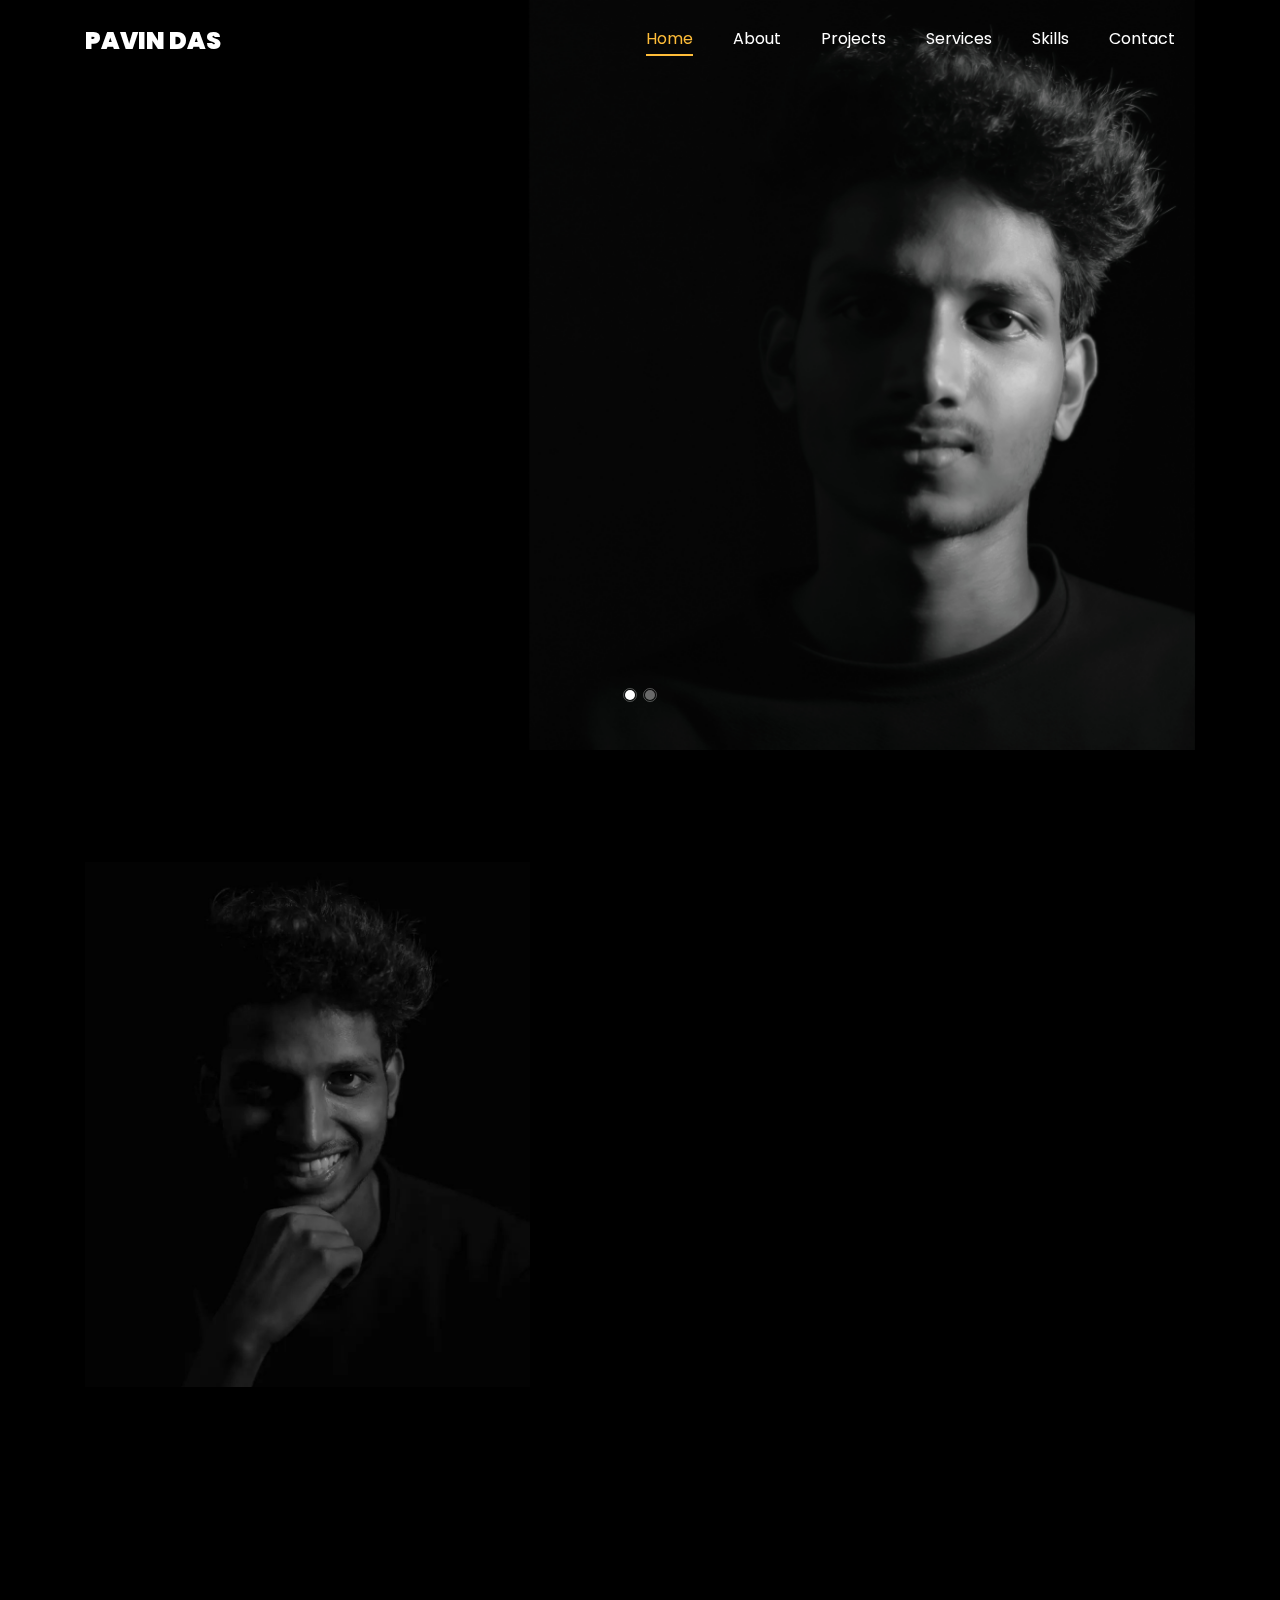
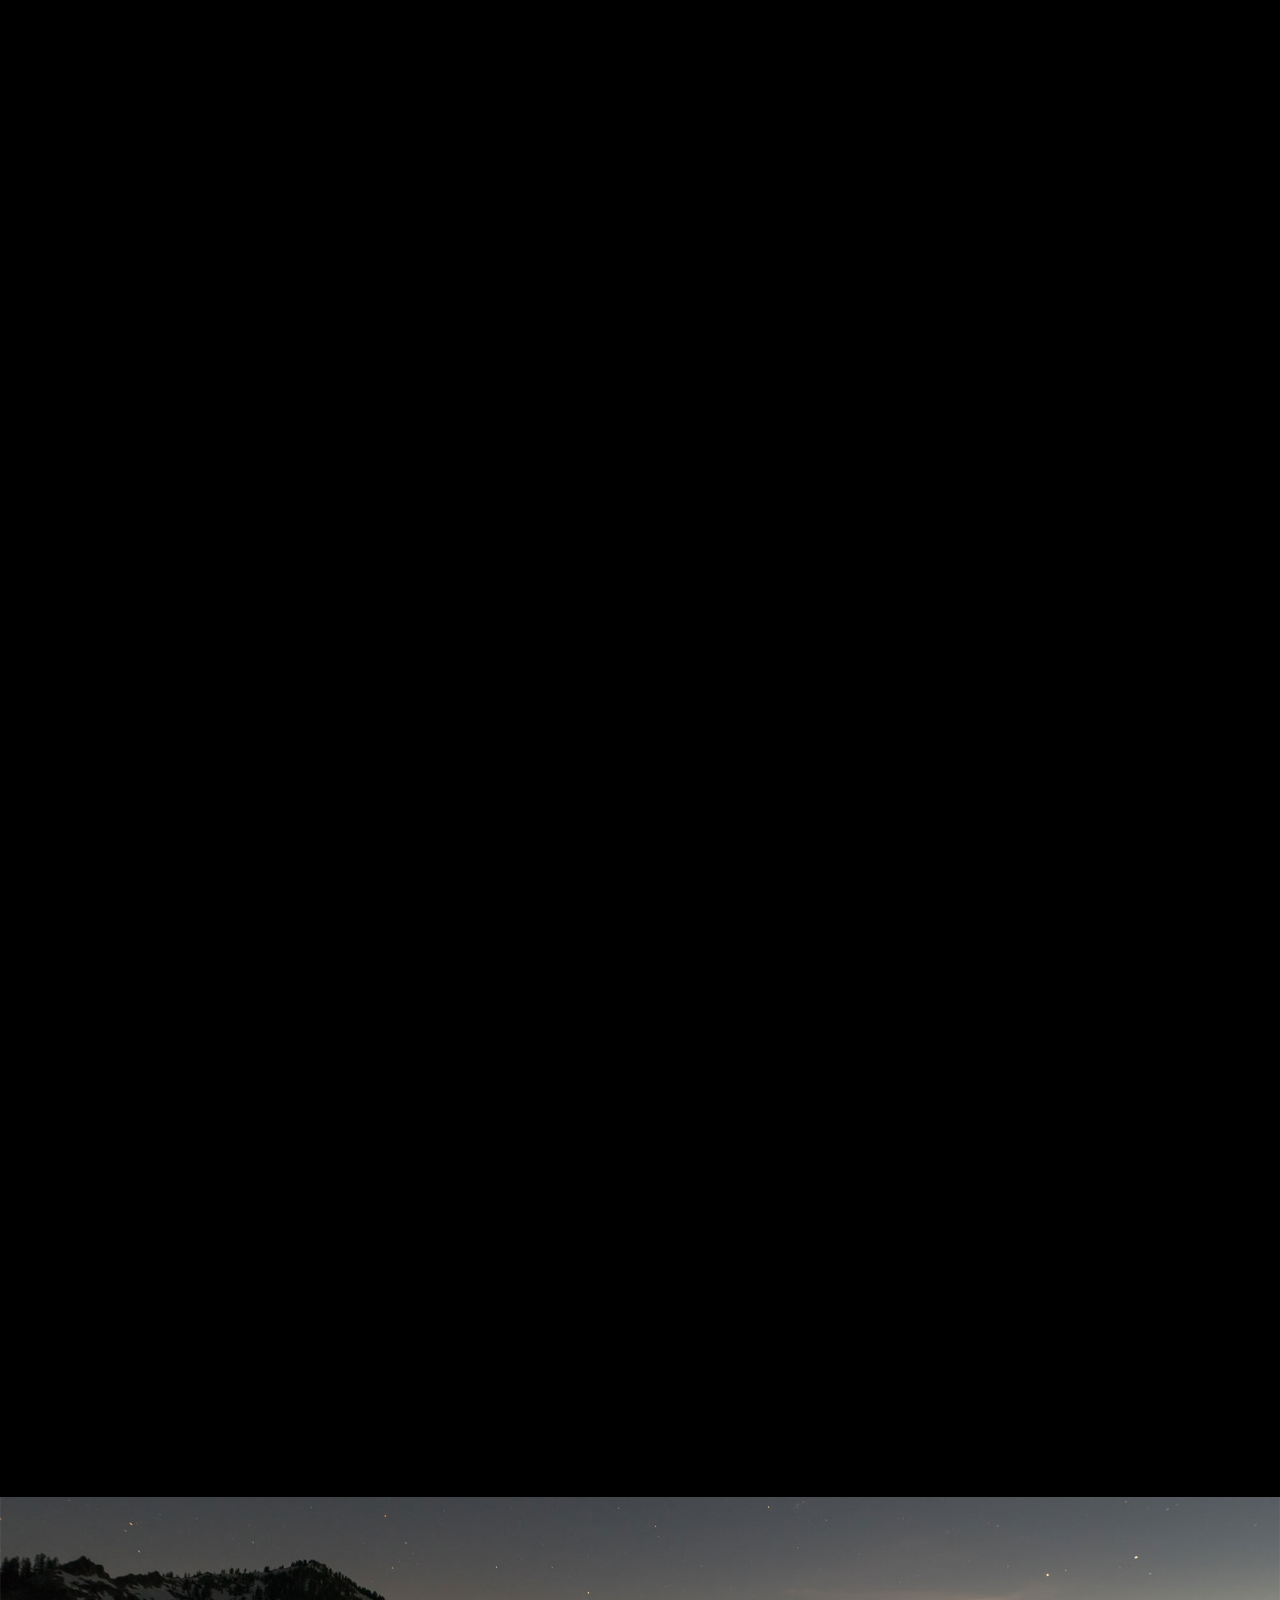
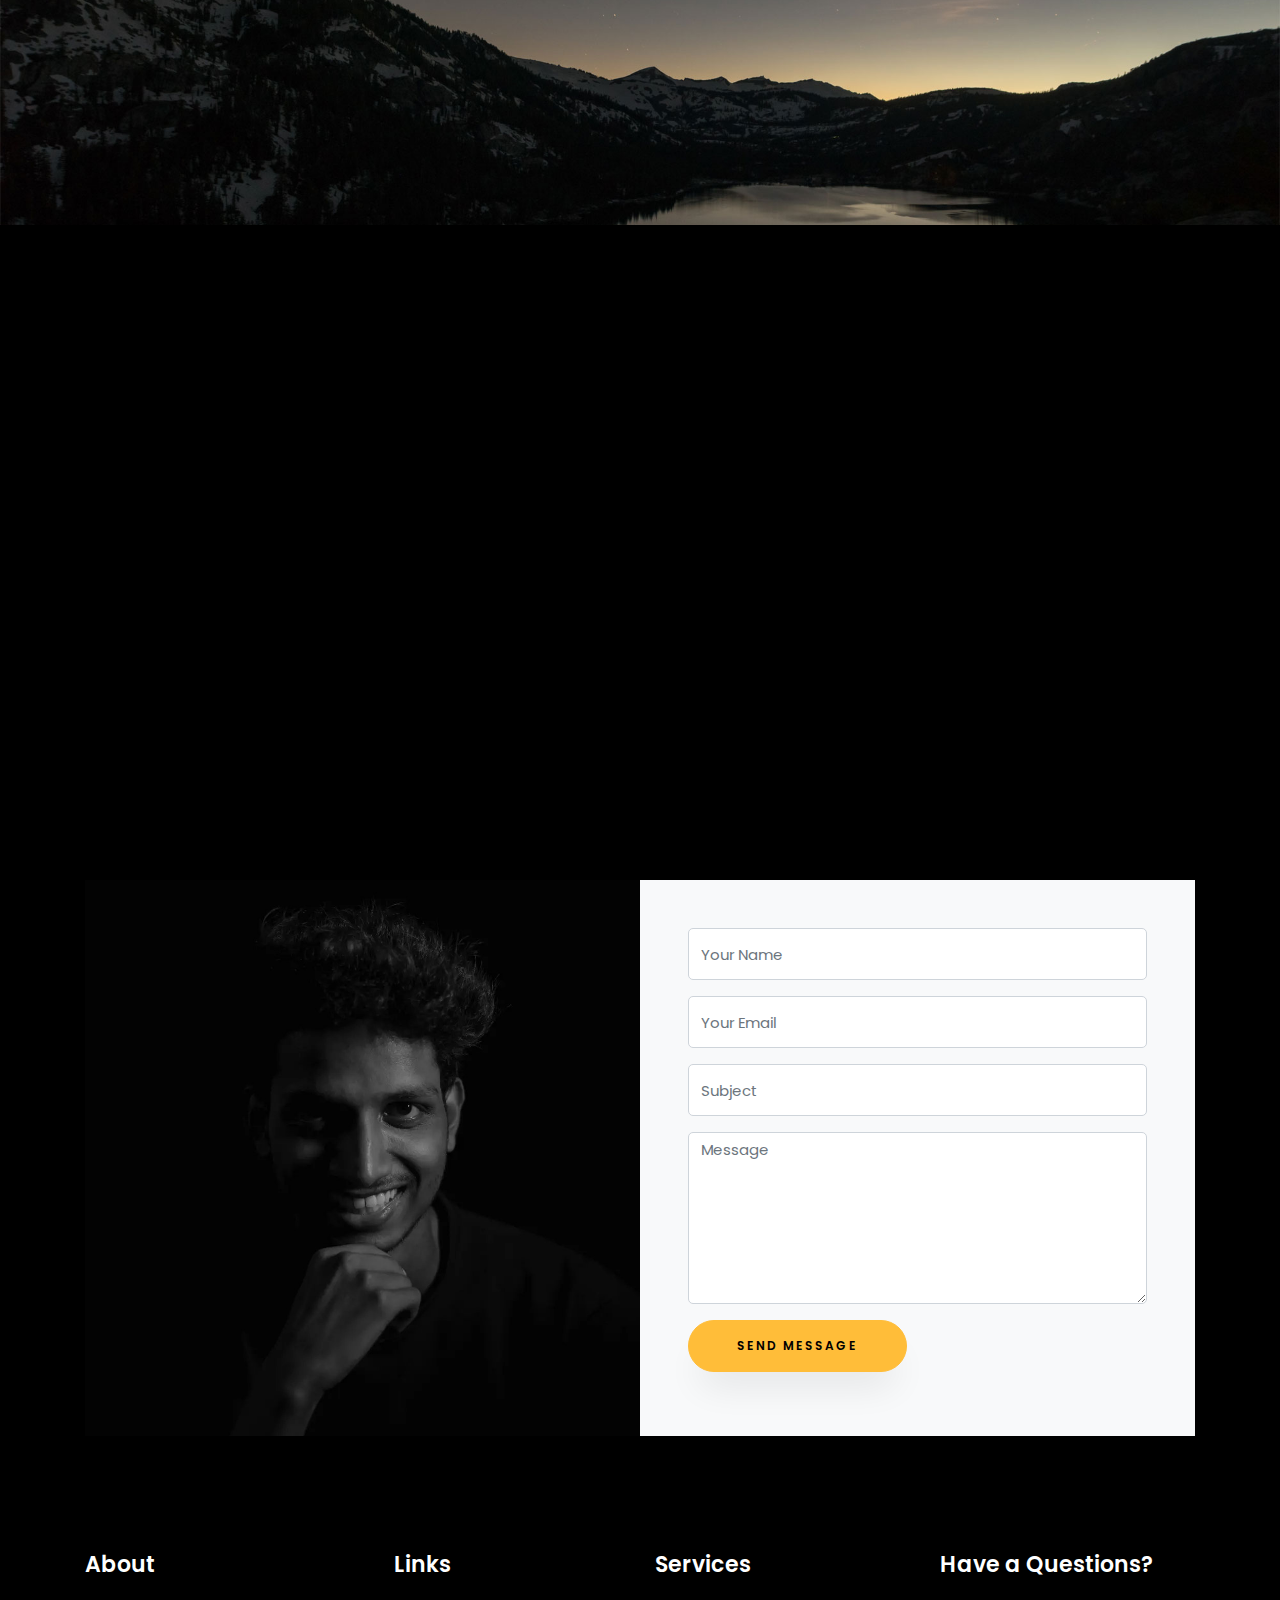
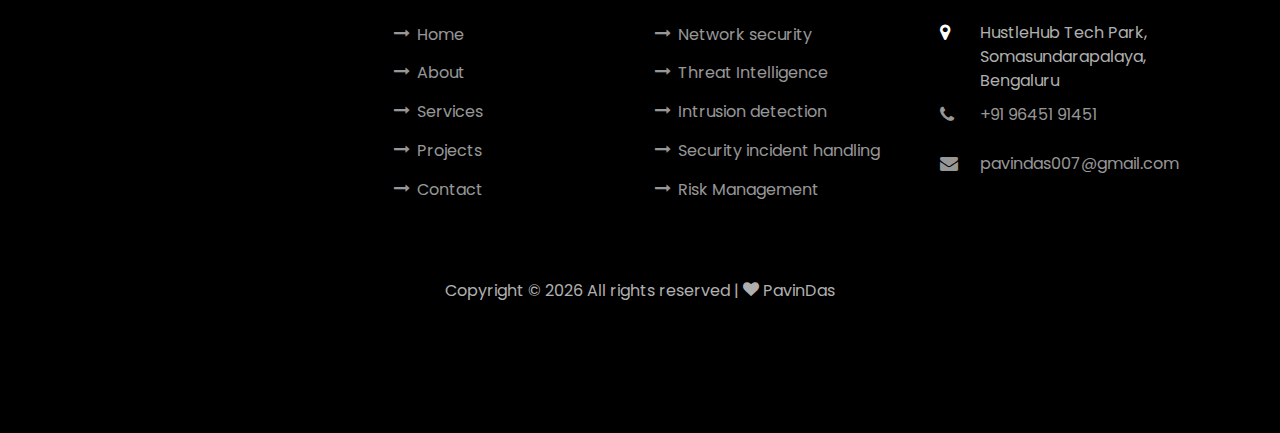
<file: index.html>
<!DOCTYPE html>
<html lang="en">

<head>
	<title>Pavin Das</title>
	<meta charset="utf-8">
	<meta name="viewport" content="width=device-width, initial-scale=1, shrink-to-fit=no">

	<link href="https://fonts.googleapis.com/css?family=Poppins:100,200,300,400,500,600,700,800,900" rel="stylesheet">
    <script src="https://ajax.googleapis.com/ajax/libs/jquery/3.5.1/jquery.min.js"></script>

	<link rel="stylesheet" href="css/open-iconic-bootstrap.min.css">
	<link rel="stylesheet" href="css/animate.css">

	<link rel="stylesheet" href="css/owl.carousel.min.css">
	<link rel="stylesheet" href="css/owl.theme.default.min.css">
	<link rel="stylesheet" href="css/magnific-popup.css">

	<link rel="stylesheet" href="css/aos.css">

	<link rel="stylesheet" href="css/ionicons.min.css">

	<link rel="stylesheet" href="css/flaticon.css">
	<link rel="stylesheet" href="css/icomoon.css">
	<link rel="stylesheet" href="css/style.css">

	<link rel="shortcut icon" href="https://avatars.githubusercontent.com/u/88970616?v=4" type="image/x-icon">
</head>

<body data-spy="scroll" data-target=".site-navbar-target" data-offset="300">


	<nav class="navbar navbar-expand-lg navbar-dark ftco_navbar ftco-navbar-light site-navbar-target" id="ftco-navbar">
		<div class="container">
			<a class="navbar-brand" href="index.html">Pavin Das</a>
			<button class="navbar-toggler js-fh5co-nav-toggle fh5co-nav-toggle" type="button" data-toggle="collapse"
				data-target="#ftco-nav" aria-controls="ftco-nav" aria-expanded="false" aria-label="Toggle navigation">
				<span class="oi oi-menu"></span> Menu
			</button>

			<div class="collapse navbar-collapse" id="ftco-nav">
				<ul class="navbar-nav nav ml-auto">
					<li class="nav-item"><a href="#home-section" class="nav-link"><span>Home</span></a></li>
					<li class="nav-item"><a href="#about-section" class="nav-link"><span>About</span></a></li>
					<li class="nav-item"><a href="#resume-section" class="nav-link"><span>Projects</span></a></li>
					<li class="nav-item"><a href="#services-section" class="nav-link"><span>Services</span></a></li>
					<li class="nav-item"><a href="#skills-section" class="nav-link"><span>Skills</span></a></li>
					<li class="nav-item"><a href="#contact-section" class="nav-link"><span>Contact</span></a></li>
				</ul>
			</div>
		</div>
	</nav>
	<section id="home-section" class="hero">
		<div class="home-slider  owl-carousel">
			<div class="slider-item ">
				<div class="overlay"></div>
				<div class="container">
					<div class="row d-md-flex no-gutters slider-text align-items-end justify-content-end"
						data-scrollax-parent="true">
						<div class="one-third js-fullheight order-md-last img"
							style="background-image:url(images/bg.jpg);">
							<div class="overlay"></div>
						</div>
						<div class="one-forth d-flex  align-items-center ftco-animate"
							data-scrollax=" properties: { translateY: '70%' }">
							<div class="text">
								<span class="subheading">Hello!</span>
								<h1 class="mb-4 mt-3">I'm <span>Pavin Das</span></h1>
								<h2 class="mb-4">Security Engineer</h2>
								<p><a href="#contact-section" class="btn btn-primary py-3 px-4">Hire me</a> <a
										href="https://github.com/PavinDas?tab=repositories"
										class="btn btn-white btn-outline-white py-3 px-4">My works</a></p>
							</div>
						</div>
					</div>
				</div>
			</div>

			<div class="slider-item">
				<div class="overlay"></div>
				<div class="container">
					<div class="row d-flex no-gutters slider-text align-items-end justify-content-end"
						data-scrollax-parent="true">
						<div class="one-third js-fullheight order-md-last img"
							style="background-image:url(images/bg.jpg);">
							<div class="overlay"></div>
						</div>
						<div class="one-forth d-flex align-items-center ftco-animate"
							data-scrollax=" properties: { translateY: '70%' }">
							<div class="text">
								<span class="subheading">Hello!</span>
								<h1 class="mb-4 mt-3">I'm a <span>Cyber Security Engineer</span> based in Bengaluru</h1>
								<p><a href="#contact-section" class="btn btn-primary py-3 px-4">Hire me</a> <a
										href="https://github.com/PavinDas?tab=repositories"
										class="btn btn-white btn-outline-white py-3 px-4">My works</a></p>
							</div>
						</div>
					</div>
				</div>
			</div>
		</div>
	</section>

	<section class="ftco-about img ftco-section ftco-no-pb" id="about-section">
		<div class="container">
			<div class="row d-flex">
				<div class="col-md-6 col-lg-5 d-flex">
					<div class="img-about img d-flex align-items-stretch">
						<div class="overlay"></div>
						<div class="img d-flex align-self-stretch align-items-center"
							style="background-image:url(images/about.jpg);">
						</div>
					</div>
				</div>
				<div class="col-md-6 col-lg-7 pl-lg-5 pb-5">
					<div class="row justify-content-start pb-3">
						<div class="col-md-12 heading-section ftco-animate">
							<h1 class="big">About</h1>
							<h2 class="mb-4">About Me</h2>
							<ul class="about-info mt-4 px-md-0 px-2">
								<li class="d-flex"><span>Name:</span> <span>Pavin Das</span></li>
								<li class="d-flex"><span>Location:</span> <span>Bengaluru</span></li>
								<li class="d-flex"><span>Zip code:</span> <span>560102</span></li>
								<li class="d-flex"><span>Email:</span> <span>pavindas007@gmail.com</span></li>
								<li class="d-flex"><span>Phone: </span> <span>+91 96451 91451</span></li>
							</ul>
						</div>
					</div>
					<div class="counter-wrap ftco-animate d-flex mt-md-3">
						<div class="text">
							<p class="mb-4">
								<span class="number" data-number="30">0</span>
								<span>Project complete</span>
							</p>
							<p><a href="https://github.com/PavinDas/PavinDas/releases/download/Resume/PavinDas.pdf"
									class="btn btn-primary py-3 px-3">Download CV</a></p>
						</div>
					</div>
				</div>
			</div>
		</div>
	</section>

	<section class="ftco-section ftco-no-pb" id="resume-section">
		<div class="container">
			<div class="row justify-content-center pb-5">
				<div class="col-md-10 heading-section text-center ftco-animate">
					<h1 class="big big-2">Projects</h1>
					<h2 class="mb-4">Projects</h2>
				</div>
			</div>
			<div class="row">
				<div class="col-md-6">
					<div class="resume-wrap ftco-animate">
						<span class="date">WiFried</span>
						<h2>WiFi Attacking Tool</h2>
						<span class="position">A Python-based tool designed to scan Wi-Fi networks, perform deauthentication attacks, capture WPA handshakes, and attempt password cracking</span>
						<p class="mt-4"><b>Features👇 : </b> <br>
							List available Wi-Fi interfaces <br>
							Enable monitor mode <br>
							Scan for nearby Wi-Fi networks <br>
							Perform deauthentication attacks <br>
							Capture WPA handshakes <br>
							Crack Wi-Fi passwords using aircrack-ng </p>
					</div>
					<div class="resume-wrap ftco-animate">
						<span class="date">TrafficTrace</span>
						<h2>File Integrity Monitor</h2>
						<span class="position">Python-based tool designed for network traffic analysis, intrusion detection, and log monitoring</span>
						<p class="mt-4"><b>Features👇 : </b> <br>
							Identifies active hosts using ARP requests <br>
							Parses network logs to identify frequent request sources and suspicious activities <br>
							Displays top active IPs and protocol distributions using Matplotlib<br>
							Detects port scanning and potential data exfiltration based on network traffic patterns <br>
						</p>
					</div>
					<div class="resume-wrap ftco-animate">
						<span class="date">CoreWatch</span>
						<h2>Linux System Monitor Tool</h2>
						<span class="position">This Bash script performs system health checks, monitors CPU and memory usage, lists the top 5 memory-consuming processes, checks for system updates, and backs up important files using rsync.						</span>
						<p class="mt-4">
							<b>Features👇 : </b> <br>
							Monitors CPU and memory usage <br>
							Logs system health information <br>
							Lists the top 5 memory-consuming processes <br>
							Checks for available system updates <br>
							Performs file backups using rsync <br>
						</p>
					</div>
				</div>

				<div class="col-md-6">
					<div class="resume-wrap ftco-animate">
						<span class="date">TamperTracker</span>
						<h2>File Integrity Monitor</h2>
						<span class="position">A Python-based file integrity monitoring system that detects unauthorized modifications to files in a specified folder. When a change is detected, it automatically creates an incident ticket in Jira for tracking and resolution</span>
						<p class="mt-4"><b>Features👇 : </b> <br>
							Uses SHA-256 hashing to track file changes <br>
							Detects unauthorized modifications in real-time <br>
							Creates incident tickets when tampering is detected <br>
							Runs at user-defined intervals for continuous monitoring <br>
							Specify a folder to monitor and provide Jira credentials <br>
						</p>
					</div>
					<div class="resume-wrap ftco-animate">
						<span class="date">NopeWare</span>
						<h2>Virus Scanner Tool</h2>
						<span class="position">This script allows you to upload a file to VirusTotal for analysis and retrieve the results using their API.  It uses requests, json, and colorama for handling HTTP requests and colored console output, respectively</span>
						<p class="mt-4">
							<b>Features👇 : </b> <br>
							Uploads a file for scanning <br>
							Retrieves detailed analysis, including file name, size, description, and SHA-256 hash<br>
							Displays antivirus scan results with categorized verdicts <br>
							Highlights if any antivirus detects the file as malicious <br>
						</p>
					</div>
					<div class="resume-wrap ftco-animate">
						<span class="date">SubmarineScanner</span>
						<h2>Subdomain Finder Tool</h2>
						<span class="position"> This Python script is a simple subdomain finder tool that takes a target URL and a wordlist as input. It iterates through the wordlist, appending each word to the base URL, and sends HTTP requests to check for existing subdomains or directories. </span>
						<p class="mt-4">	
						<b>Features👇 : </b> <br>
						Uses a custom wordlist to find hidden subdomains <br>
							Uses a custom wordlist to find hidden subdomains <br>
							Simple and lightweight <br>
							Custom User-Agent for better request handling <br>
							</p>
					</div>
				</div>
			</div>
			<div class="row justify-content-center mt-5">
				<div class="col-md-6 text-center ftco-animate">
					<p><a href="https://github.com/PavinDas/PavinDas/releases/download/Resume/PavinDas.pdf"
							class="btn btn-primary py-4 px-5">Download CV</a></p>
				</div>
			</div>
		</div>
	</section>

	<section class="ftco-section" id="services-section">
		<div class="container">
			<div class="row justify-content-center py-5 mt-5">
				<div class="col-md-12 heading-section text-center ftco-animate">
					<h1 class="big big-2">Services</h1>
					<h2 class="mb-4">Services</h2>
				</div>
			</div>
			<div class="row">
				<div class="col-md-4 text-center d-flex ftco-animate">
					<a href="https://projects-pavindas.carrd.co/" class="services-1">
						<span class="icon">
							<i class="flaticon-analysis"></i>
						</span>
						<div class="desc">
							<h3 class="mb-5">Penetration Testing</h3>
						</div>
					</a>
				</div>
				<div class="col-md-4 text-center d-flex ftco-animate">
					<a href="https://candid-for-you.client-gallery.com/gallery/capture" class="services-1">
						<span class="icon">
							<i class="flaticon-flasks"></i>
						</span>
						<div class="desc">
							<h3 class="mb-5">Information Security</h3>
						</div>
					</a>
				</div>
				<div class="col-md-4 text-center d-flex ftco-animate">
					<a href="" class="services-1">
						<span class="icon">
							<i class="flaticon-ideas"></i>
						</span>
						<div class="desc">
							<h3 class="mb-5">Security Architect</h3>
						</div>
					</a>
				</div>

			</div>
		</div>
	</section>


	<section class="ftco-section" id="skills-section">
		<div class="container">
			<div class="row justify-content-center pb-5">
				<div class="col-md-12 heading-section text-center ftco-animate">
					<h1 class="big big-2">Skills</h1>
					<h2 class="mb-4">My Skills</h2>
				</div>
			</div>
			<div class="row">
				<div class="col-md-6 animate-box">
					<div class="progress-wrap ftco-animate">
						<h3>Network security</h3>
						<div class="progress">
							<div class="progress-bar color-1" role="progressbar" aria-valuenow="90" aria-valuemin="0"
								aria-valuemax="100" style="width:90%">
								<span>95%</span>
							</div>
						</div>
					</div>
				</div>
				<div class="col-md-6 animate-box">
					<div class="progress-wrap ftco-animate">
						<h3>Threat Intelligence</h3>
						<div class="progress">
							<div class="progress-bar color-2" role="progressbar" aria-valuenow="85" aria-valuemin="0"
								aria-valuemax="100" style="width:95%">
								<span>95%</span>
							</div>
						</div>
					</div>
				</div>
				<div class="col-md-6 animate-box">
					<div class="progress-wrap ftco-animate">
						<h3>Intrusion detection</h3>
						<div class="progress">
							<div class="progress-bar color-3" role="progressbar" aria-valuenow="95" aria-valuemin="0"
								aria-valuemax="100" style="width:85%">
								<span>90%</span>
							</div>
						</div>
					</div>
				</div>
				<div class="col-md-6 animate-box">
					<div class="progress-wrap ftco-animate">
						<h3>Security incident handling</h3>
						<div class="progress">
							<div class="progress-bar color-4" role="progressbar" aria-valuenow="90" aria-valuemin="0"
								aria-valuemax="100" style="width:70%">
								<span>85%</span>
							</div>
						</div>
					</div>
				</div>
				<div class="col-md-6 animate-box">
					<div class="progress-wrap ftco-animate">
						<h3>Python</h3>
						<div class="progress">
							<div class="progress-bar color-5" role="progressbar" aria-valuenow="70" aria-valuemin="0"
								aria-valuemax="100" style="width:85%">
								<span>85%</span>
							</div>
						</div>
					</div>
				</div>
				<div class="col-md-6 animate-box">
					<div class="progress-wrap ftco-animate">
						<h3>Shell Scripting</h3>
						<div class="progress">
							<div class="progress-bar color-6" role="progressbar" aria-valuenow="80" aria-valuemin="0"
								aria-valuemax="100" style="width:80%">
								<span>80%</span>
							</div>
						</div>
					</div>
				</div>
			</div>
		</div>
	</section>

	<section class=" z-5 p-5 ftco-hireme img margin-top" style="background-image: url(images/bg_1.jpg)">
		<div class="container">
			<div class="row justify-content-center">
				<div class="col-md-7 ftco-animate text-center">
					<h2>I'm <span>Available</span> for freelancing</h2>
					<p class="mb-0 z-5"><a href="#contact-section" class="btn btn-primary py-3 px-5">Hire me</a></p>
				</div>
			</div>
		</div>
	</section>

	<section class="ftco-section contact-section ftco-no-pb" id="contact-section">
		<div class="container">
			<div class="row justify-content-center mb-5 pb-3">
				<div class="col-md-7 heading-section text-center ftco-animate">
					<h1 class="big big-2">Contact</h1>
					<h2 class="mb-4">Contact Me</h2>
				</div>
			</div>

			<div class="row d-flex contact-info mb-5">
				<div class="col-md-6 col-lg-3 d-flex ftco-animate">
					<div class="align-self-stretch box p-4 text-center">
						<div class="icon d-flex align-items-center justify-content-center">
							<span class="icon-map-signs"></span>
						</div>
						<h3 class="mb-4">Address</h3>
						<p>HustleHub Tech Park, Somasundarapalaya, Bengaluru</p>
					</div>
				</div>
				<div class="col-md-6 col-lg-3 d-flex ftco-animate">
					<div class="align-self-stretch box p-4 text-center">
						<div class="icon d-flex align-items-center justify-content-center">
							<span class="icon-phone2"></span>
						</div>
						<h3 class="mb-4">Contact Number</h3>
						<p><a href="tel://9645191451">+91 96451 91451</a></p>
					</div>
				</div>
				<div class="col-md-6 col-lg-3 d-flex ftco-animate">
					<div class="align-self-stretch box p-4 text-center">
						<div class="icon d-flex align-items-center justify-content-center">
							<span class="icon-paper-plane"></span>
						</div>
						<h3 class="mb-4">Email Address</h3>
						<p><a href="mailto:pavindas007@gmail.com">pavindas007@gmail.com</a></p>
					</div>
				</div>
				<div class="col-md-6 col-lg-3 d-flex ftco-animate">
					<div class="align-self-stretch box p-4 text-center">
						<div class="icon d-flex align-items-center justify-content-center">
							<span class="icon-globe"></span>
						</div>
						<h3 class="mb-4">Website</h3>
						<p><a href="https://pavindas.github.io">pavindas.io</a></p>
					</div>
				</div>
			</div>

			<div class="row no-gutters block-9">
				<div class="col-md-6 order-md-last d-flex">
					<form id="submit-form"
						action=""
						class="bg-light p-4 p-md-5 contact-form">
						<div class="form-group">
							<input type="text" class="form-control" placeholder="Your Name" id="name" name="name">
						</div>
						<div class="form-group">
							<input type="text" class="form-control" placeholder="Your Email" id="email" name="email">
						</div>
						<div class="form-group">
							<input type="text" class="form-control" placeholder="Subject" id="subject" name="subject">
						</div>
						<div class="form-group">
							<textarea name="message" id="message" cols="30" rows="7" class="form-control"
								placeholder="Message" ></textarea>
						</div>
						<div class="form-group">
							<input type="submit" value="Send Message" class="btn btn-primary py-3 px-5">
						</div>
					</form>

				</div>

				<div class="col-md-6 d-flex">
					<div class="img" style="background-image: url(images/about.jpg);"></div>
				</div>
			</div>
		</div>
	</section>


	<footer class="ftco-footer ftco-section">
		<div class="container">
			<div class="row mb-5">
				<div class="col-md">
					<div class="ftco-footer-widget mb-4">
						<h2 class="ftco-heading-2">About</h2>
						<ul class="ftco-footer-social list-unstyled float-md-left float-lft mt-5">
							<li class="ftco-animate"><a href="https://twitter.com/pavin__das"><span
										class="icon-twitter"></span></a></li>
							<li class="ftco-animate"><a href="https://github.com/PavinDas"><span
										class="icon-github"></span></a></li>
							<li class="ftco-animate"><a href="https://instagram.com/pavin__das"><span
										class="icon-instagram"></span></a></li>
						</ul>
					</div>
				</div>
				<div class="col-md">
					<div class="ftco-footer-widget mb-4 ml-md-4">
						<h2 class="ftco-heading-2">Links</h2>
						<ul class="list-unstyled">
							<li><a href="#home-section"><span class="icon-long-arrow-right mr-2"></span>Home</a></li>
							<li><a href="#about-section"><span class="icon-long-arrow-right mr-2"></span>About</a></li>
							<li><a href="#services-section"><span class="icon-long-arrow-right mr-2"></span>Services</a>
							</li>
							<li><a href="#projects-section"><span class="icon-long-arrow-right mr-2"></span>Projects</a>
							</li>
							<li><a href="#contact-section"><span class="icon-long-arrow-right mr-2"></span>Contact</a>
							</li>
						</ul>
					</div>
				</div>
				<div class="col-md">
					<div class="ftco-footer-widget mb-4">
						<h2 class="ftco-heading-2">Services</h2>
						<ul class="list-unstyled">
							<li><a><span class="icon-long-arrow-right mr-2"></span>Network security</a></li>
							<li><a><span class="icon-long-arrow-right mr-2"></span>Threat Intelligence</a></li>
							<li><a><span class="icon-long-arrow-right mr-2"></span>Intrusion detection</a></li>
							<li><a><span class="icon-long-arrow-right mr-2"></span>Security incident handling</a></li>
							<li><a><span class="icon-long-arrow-right mr-2"></span>Risk Management</a></li>
						</ul>
					</div>
				</div>
				<div class="col-md">
					<div class="ftco-footer-widget mb-4">
						<h2 class="ftco-heading-2">Have a Questions?</h2>
						<div class="block-23 mb-3">
							<ul>
								<li><span class="icon icon-map-marker"></span><span class="text">HustleHub Tech Park,
										Somasundarapalaya, Bengaluru</span></li>
								<li><a href="tel://9645191451"><span class="icon icon-phone"></span><span
											class="text">+91 96451 91451</span></a></li>
								<li><a href="mailto:pavindas007@gmail.com"><span class="icon icon-envelope"></span><span
											class="text">pavindas007@gmail.com</span></a></li>
							</ul>
						</div>
					</div>
				</div>
			</div>
			<div class="row">
				<div class="col-md-12 text-center">

					<p><!-- Link back to Colorlib can't be removed. Template is licensed under CC BY 3.0. -->
						Copyright &copy;
						<script>document.write(new Date().getFullYear());</script> All rights reserved | <i
							class="icon-heart color-danger" aria-hidden="true"></i> <a href="https://pavindas.carrd.co"
							target="_blank">PavinDas</a>
						<!-- Link back to Colorlib can't be removed. Template is licensed under CC BY 3.0. -->
					</p>
				</div>
			</div>
		</div>
	</footer>



	<!-- loader -->
	<div id="ftco-loader" class="show fullscreen"><svg class="circular" width="48px" height="48px">
			<circle class="path-bg" cx="24" cy="24" r="22" fill="none" stroke-width="4" stroke="#eeeeee" />
			<circle class="path" cx="24" cy="24" r="22" fill="none" stroke-width="4" stroke-miterlimit="10"
				stroke="#F96D00" />
		</svg></div>


	<script src="js/jquery.min.js"></script>
	<script src="js/jquery-migrate-3.0.1.min.js"></script>
	<script src="js/popper.min.js"></script>
	<script src="js/bootstrap.min.js"></script>
	<script src="js/jquery.easing.1.3.js"></script>
	<script src="js/jquery.waypoints.min.js"></script>
	<script src="js/jquery.stellar.min.js"></script>
	<script src="js/owl.carousel.min.js"></script>
	<script src="js/jquery.magnific-popup.min.js"></script>
	<script src="js/aos.js"></script>
	<script src="js/jquery.animateNumber.min.js"></script>
	<script src="js/scrollax.min.js"></script>

	<script src="js/main.js"></script>

	<script>
		$("#submit-form").submit((e) => {
			e.preventDefault()
			$.ajax({
				url: "https://script.google.com/macros/s/AKfycbyGa1nqAkSnZd9fAsNSS0zKtlz9poTIgHftJsgr0kwb2eakwm7kY8khU0hiEEQp_s83/exec",
				data: $("#submit-form").serialize(),
				method: "post",
				success: function (response) {
					alert("Form submitted successfully")
					window.location.reload()
				},
				error: function (err) {
					alert("Something Error")

				}
			})
		})
	</script>

</body>

</html>
</file>
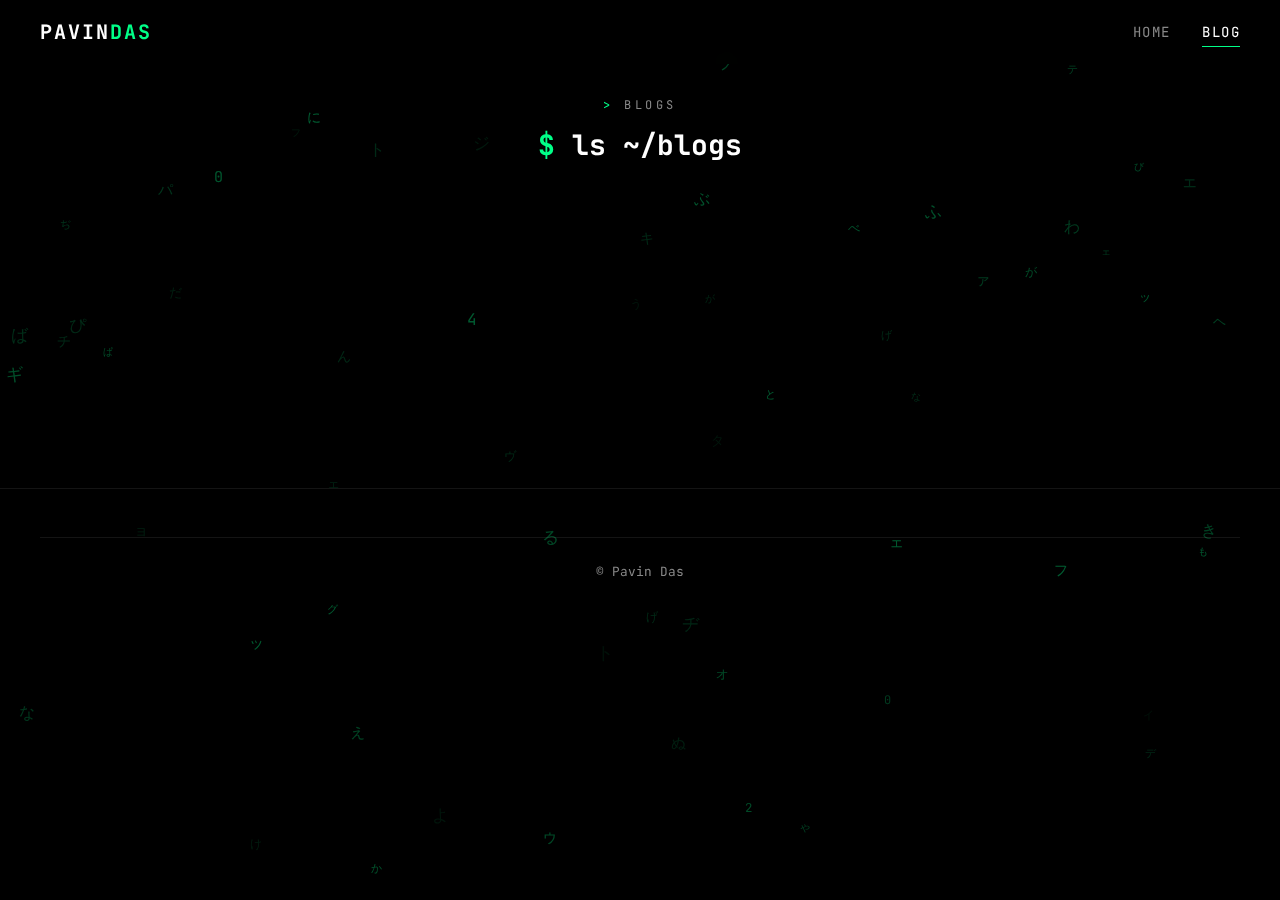
<file: blog.html>
<!DOCTYPE html>
<html lang="en">

<head>
    <meta charset="UTF-8" />
    <meta name="viewport" content="width=device-width, initial-scale=1.0" />
    <title>Pavin Das – Blogs</title>

    <link href="https://fonts.googleapis.com/css2?family=JetBrains+Mono:wght@400;600&display=swap" rel="stylesheet">
    <link rel="stylesheet" href="styles.css">
</head>

<body>
    <canvas id="particles"></canvas>

    <header>
        <div class="nav-container">
            <a href="index.html" class="logo">PAVIN<span>DAS</span></a>
            <nav id="nav">
                <a href="index.html" class="nav-link">Home</a>
                <a href="blog.html" class="nav-link active">Blog</a>
            </nav>
            <button class="nav-toggle" id="navToggle">
                <span></span>
                <span></span>
            </button>
        </div>
    </header>

    <main>
        <section>
            <div class="container">
                <div class="section-header">
                    <p class="section-eyebrow"><span class="prompt">&gt;</span> BLOGS</p>
                    <h2 class="section-title"><span class="prompt">$</span> ls ~/blogs</h2>
                </div>

                <div class="blog-grid">

                    <a href="blogs/cia-triad.html" class="blog-card glass-strong animate-fade-in-up">
                        <span class="prompt">&gt;</span>
                        <h3>The CIA Triad</h3>
                        <p>Cybersecurity Fundamentals</p>
                    </a>

                    <a href="blogs/elk-stack.html" class="blog-card glass-strong animate-fade-in-up"
                        style="animation-delay:.1s">
                        <span class="prompt">&gt;</span>
                        <h3>ELK Stack Setup & Configuration</h3>
                        <p>Logging · SIEM · Blue Team</p>
                    </a>

                    <a href="blogs/soc-lab.html" class="blog-card glass-strong animate-fade-in-up"
                        style="animation-delay:.2s">
                        <span class="prompt">&gt;</span>
                        <h3>Building a Home SOC Lab</h3>
                        <p>Wazuh · Shuffle · Detection</p>
                    </a>

                </div>
            </div>
        </section>
    </main>

    <footer>
        <div class="footer-bottom">
            <p>&copy; <span id="year"></span> Pavin Das</p>
        </div>
    </footer>

    <script src="script.js"></script>
</body>

</html>
</file>
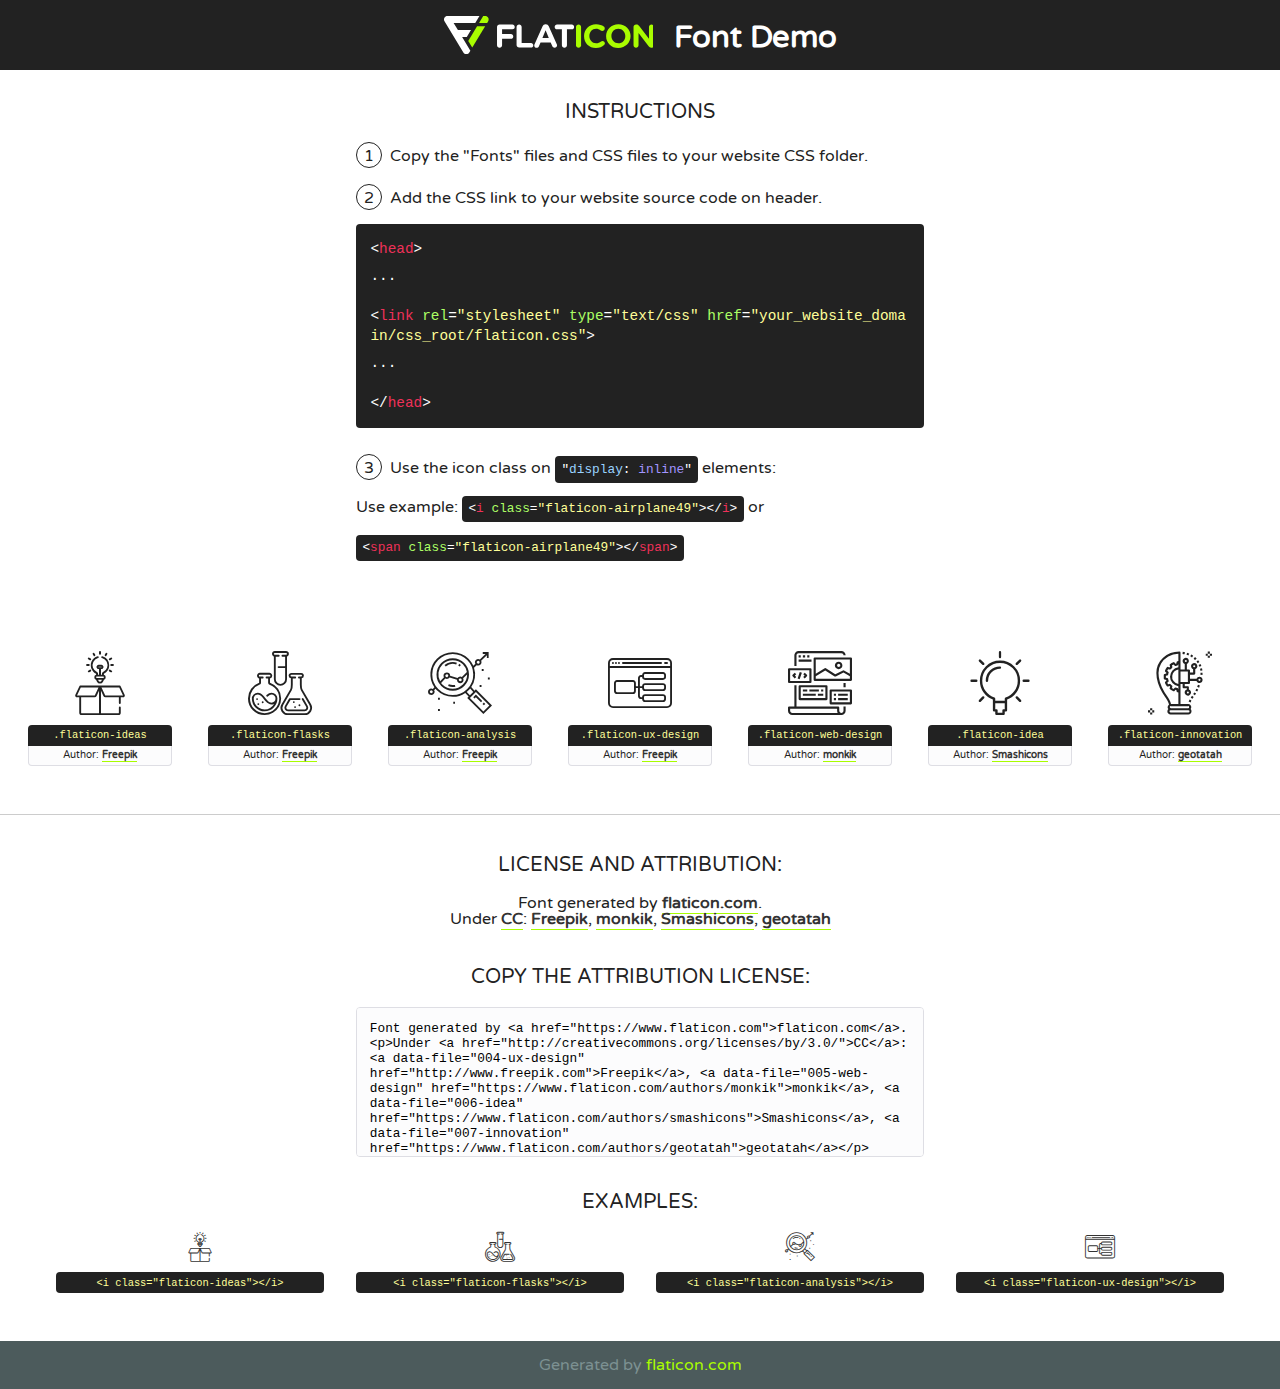
<file: fonts/flaticon/font/flaticon.html>
<!DOCTYPE html>
<!--
  Flaticon icon font: Flaticon
  Creation date: 20/03/2019 02:18
-->
<html>
<!DOCTYPE html>
<html>

<head>
    <title>Flaticon WebFont</title>
    <link href="http://fonts.googleapis.com/css?family=Varela+Round" rel="stylesheet" type="text/css" />
    <link rel="stylesheet" type="text/css" href="flaticon.css">
    <meta charset="UTF-8">
    <style>
    html, body, div, span, applet, object, iframe,
    h1, h2, h3, h4, h5, h6, p, blockquote, pre,
    a, abbr, acronym, address, big, cite, code,
    del, dfn, em, img, ins, kbd, q, s, samp,
    small, strike, strong, sub, sup, tt, var,
    b, u, i, center,
    dl, dt, dd, ol, ul, li,
    fieldset, form, label, legend,
    table, caption, tbody, tfoot, thead, tr, th, td,
    article, aside, canvas, details, embed, 
    figure, figcaption, footer, header, hgroup, 
    menu, nav, output, ruby, section, summary,
    time, mark, audio, video {
        margin: 0;
        padding: 0;
        border: 0;
        font-size: 100%;
        font: inherit;
        vertical-align: baseline;
    }
    /* HTML5 display-role reset for older browsers */
    article, aside, details, figcaption, figure, 
    footer, header, hgroup, menu, nav, section {
        display: block;
    }
    body {
        line-height: 1;
    }
    ol, ul {
        list-style: none;
    }
    blockquote, q {
        quotes: none;
    }
    blockquote:before, blockquote:after,
    q:before, q:after {
        content: '';
        content: none;
    }
    table {
        border-collapse: collapse;
        border-spacing: 0;
    }
    body {
        font-family: 'Varela Round', Helvetica, Arial, sans-serif;
        font-size: 16px;
        color: #222;
    }
    a {
        color: #333;
        border-bottom: 1px solid #a9fd00;
        font-weight: bold;
        text-decoration: none;
    }
    * {
        -moz-box-sizing: border-box;
        -webkit-box-sizing: border-box;
        box-sizing: border-box;
        margin: 0;
        padding: 0;
    }
    [class^="flaticon-"]:before, [class*=" flaticon-"]:before, [class^="flaticon-"]:after, [class*=" flaticon-"]:after {
        font-family: Flaticon;
        font-size: 30px;
        font-style: normal;
        margin-left: 20px;
        color: #333;
    }
    .wrapper {
        max-width: 600px;
        margin: auto;
        padding: 0 1em;
    }
    .title {
        font-size: 1.25em;
        text-align: center;
        margin-bottom: 1em;
        text-transform: uppercase;
    }
    header {
        text-align: center;
        background-color: #222;
        color: #fff;
        padding: 1em;
    }
    header .logo {
        width: 210px;
        height: 38px;
        display: inline-block;
        vertical-align: middle;
        margin-right: 1em;
        border: none;
    }
    header strong {
        font-size: 1.95em;
        font-weight: bold;
        vertical-align: middle;
        margin-top: 5px;
        display: inline-block;
    }
    .demo {
        margin: 2em auto;
        line-height: 1.25em;
    }
    .demo ul li {
        margin-bottom: 1em;
    }
    .demo ul li .num {
        color: #222;
        border-radius: 20px;
        display: inline-block;
        width: 26px;
        padding: 3px;
        height: 26px;
        text-align: center;
        margin-right: 0.5em;
        border: 1px solid #222;
    }
    .demo ul li code {
        background-color: #222;
        border-radius: 4px;
        padding: 0.25em 0.5em;
        display: inline-block;
        color: #fff;
        font-family: Consolas,Monaco,Lucida Console,Liberation Mono,DejaVu Sans Mono,Bitstream Vera Sans Mono,Courier New, monospace;
        font-weight: lighter;
        margin-top: 1em;
        font-size: 0.8em;
        word-break: break-all;
    }
    .demo ul li code.big {
        padding: 1em;
        font-size: 0.9em;
    }
    .demo ul li code .red {
        color: #EF3159;
    }
    .demo ul li code .green {
        color: #ACFF65;
    }
    .demo ul li code .yellow {
        color: #FFFF99;
    }
    .demo ul li code .blue {
        color: #99D3FF;
    }
    .demo ul li code .purple {
        color: #A295FF;
    }
    .demo ul li code .dots {
        margin-top: 0.5em;
        display: block;
    }
    #glyphs {
        border-bottom: 1px solid #ccc;
        padding: 2em 0;
        text-align: center;
    }
    .glyph {
        display: inline-block;
        width: 9em;
        margin: 1em;
        text-align: center;
        vertical-align: top;
        background: #FFF;
    }
    .glyph .glyph-icon {
        padding: 10px;
        display: block;
        font-family:"Flaticon";
        font-size: 64px;
        line-height: 1;
    }
    .glyph .glyph-icon:before {
        font-size: 64px;
        color: #222;
        margin-left: 0;
    }
    .class-name {
        font-size: 0.65em;
        background-color: #222;
        color: #fff;
        border-radius: 4px 4px 0 0;
        padding: 0.5em;
        color: #FFFF99;
        font-family: Consolas,Monaco,Lucida Console,Liberation Mono,DejaVu Sans Mono,Bitstream Vera Sans Mono,Courier New, monospace;
    }
    .author-name {
        font-size: 0.6em;
        background-color: #fcfcfd;
        border: 1px solid #DEDEE4;
        border-top: 0;
        border-radius: 0 0 4px 4px;
        padding: 0.5em;
    }
    .class-name:last-child {
        font-size: 10px;
        color:#888;
    }
    .class-name:last-child a {
        font-size: 10px;
        color:#555;
    }
    .class-name:last-child a:hover {
        color:#a9fd00;
    }
    .glyph > input {
        display: block;
        width: 100px;
        margin: 5px auto;
        text-align: center;
        font-size: 12px;
        cursor: text;
    }
    .glyph > input.icon-input {
        font-family:"Flaticon";
        font-size: 16px;
        margin-bottom: 10px;
    }
    .attribution .title {
        margin-top: 2em;
    }
    .attribution textarea {
        background-color: #fcfcfd;
        padding: 1em;
        border: none;
        box-shadow: none;
        border: 1px solid #DEDEE4;
        border-radius: 4px;
        resize: none;
        width: 100%;
        height: 150px;
        font-size: 0.8em;
        font-family: Consolas,Monaco,Lucida Console,Liberation Mono,DejaVu Sans Mono,Bitstream Vera Sans Mono,Courier New, monospace;
        -webkit-appearance: none;
    }
    .iconsuse {
        margin: 2em auto;
        text-align: center;
        max-width: 1200px;
    }
    .iconsuse:after {
        content: '';
        display: table;
        clear: both;
    }
    .iconsuse .image {
        float: left;
        width: 25%;
        padding: 0 1em;
    }
    .iconsuse .image p {
        margin-bottom: 1em;
    }
    .iconsuse .image span {
        display: block;
        font-size: 0.65em;
        background-color: #222;
        color: #fff;
        border-radius: 4px;
        padding: 0.5em;
        color: #FFFF99;
        margin-top: 1em;
        font-family: Consolas,Monaco,Lucida Console,Liberation Mono,DejaVu Sans Mono,Bitstream Vera Sans Mono,Courier New, monospace;
    }
    #footer {
        text-align: center;
        background-color: #4C5B5C;
        color: #7c9192;
        padding: 1em;
    }
    #footer a {
        border: none;
        color: #a9fd00;
        font-weight: normal;
    }
    @media (max-width: 960px) {
        .iconsuse .image {
            width: 50%;
        }
    }
    @media (max-width: 560px) {
        .iconsuse .image {
            width: 100%;
        }
    }
    </style>
</head>

<body class="characters-off">

    <header>
        <a href="https://www.flaticon.com" target="_blank" class="logo">
            <svg version="1.1" xmlns="http://www.w3.org/2000/svg" xmlns:xlink="http://www.w3.org/1999/xlink" xmlns:a="http://ns.adobe.com/AdobeSVGViewerExtensions/3.0/" viewBox="0 0 560.875 102.036" enable-background="new 0 0 560.875 102.036" xml:space="preserve">
                <defs>
                </defs>
                <g>
                    <g class="letters">
                        <path fill="#ffffff" d="M141.596,29.675c0-3.777,2.985-6.767,6.764-6.767h34.438c3.426,0,6.15,2.728,6.15,6.15
                        c0,3.43-2.724,6.149-6.15,6.149h-27.674v13.091h23.719c3.429,0,6.151,2.724,6.151,6.15c0,3.43-2.723,6.149-6.151,6.149h-23.719
                        v17.574c0,3.773-2.986,6.761-6.764,6.761c-3.779,0-6.764-2.989-6.764-6.761V29.675z"></path>
                        <path fill="#ffffff" d="M193.844,29.149c0-3.781,2.985-6.767,6.764-6.767c3.776,0,6.763,2.985,6.763,6.767v42.957h25.039
                        c3.426,0,6.149,2.726,6.149,6.153c0,3.425-2.723,6.15-6.149,6.15h-31.802c-3.779,0-6.764-2.986-6.764-6.768V29.149z"></path>
                        <path fill="#ffffff" d="M241.891,75.71l21.438-48.407c1.492-3.341,4.215-5.357,7.906-5.357h0.792
                        c3.686,0,6.323,2.017,7.815,5.357l21.439,48.407c0.436,0.967,0.701,1.845,0.701,2.723c0,3.602-2.809,6.501-6.414,6.501
                        c-3.161,0-5.269-1.845-6.499-4.655l-4.132-9.661h-27.059l-4.301,10.102c-1.144,2.631-3.426,4.214-6.237,4.214
                        c-3.517,0-6.24-2.81-6.24-6.325C241.1,77.64,241.451,76.677,241.891,75.71z M279.932,58.666l-8.521-20.297l-8.526,20.297H279.932
                        z"></path>
                        <path fill="#ffffff" d="M314.864,35.387H301.86c-3.429,0-6.239-2.813-6.239-6.238c0-3.429,2.811-6.24,6.239-6.24h39.533
                        c3.426,0,6.237,2.811,6.237,6.24c0,3.425-2.811,6.238-6.237,6.238h-13.001v42.785c0,3.773-2.99,6.761-6.764,6.761
                        c-3.779,0-6.764-2.989-6.764-6.761V35.387z"></path>
                        <path fill="#A9FD00" d="M352.615,29.149c0-3.781,2.985-6.767,6.767-6.767c3.774,0,6.761,2.985,6.761,6.767v49.024
                        c0,3.773-2.987,6.761-6.761,6.761c-3.781,0-6.767-2.989-6.767-6.761V29.149z"></path>
                        <path fill="#A9FD00" d="M374.132,53.836v-0.179c0-17.481,13.178-31.801,32.065-31.801c9.22,0,15.459,2.458,20.557,6.238
                        c1.402,1.054,2.637,2.985,2.637,5.357c0,3.692-2.985,6.59-6.681,6.59c-1.845,0-3.071-0.702-4.044-1.319
                        c-3.776-2.813-7.729-4.393-12.562-4.393c-10.364,0-17.831,8.611-17.831,19.154v0.173c0,10.542,7.291,19.329,17.831,19.329
                        c5.715,0,9.492-1.756,13.359-4.834c1.049-0.874,2.458-1.491,4.039-1.491c3.429,0,6.325,2.813,6.325,6.236
                        c0,2.106-1.056,3.78-2.282,4.834c-5.539,4.834-12.036,7.733-21.878,7.733C387.572,85.464,374.132,71.493,374.132,53.836z"></path>
                        <path fill="#A9FD00" d="M433.009,53.836v-0.179c0-17.481,13.79-31.801,32.766-31.801c18.981,0,32.592,14.143,32.592,31.628v0.173
                        c0,17.483-13.785,31.807-32.769,31.807C446.625,85.464,433.009,71.32,433.009,53.836z M484.224,53.836v-0.179
                        c0-10.539-7.725-19.326-18.626-19.326c-10.893,0-18.449,8.611-18.449,19.154v0.173c0,10.542,7.73,19.329,18.626,19.329
                        C476.676,72.986,484.224,64.378,484.224,53.836z"></path>
                        <path fill="#A9FD00" d="M506.233,29.321c0-3.774,2.99-6.763,6.767-6.763h1.401c3.252,0,5.183,1.583,7.029,3.953l26.093,34.265
                        V29.059c0-3.692,2.99-6.677,6.681-6.677c3.683,0,6.671,2.985,6.671,6.677v48.934c0,3.78-2.987,6.765-6.764,6.765h-0.436
                        c-3.257,0-5.188-1.581-7.034-3.953l-27.056-35.492v32.944c0,3.687-2.985,6.676-6.678,6.676c-3.683,0-6.673-2.989-6.673-6.676
                        V29.321z"></path>
                    </g>
                    <g class="insignia">
                        <path fill="#ffffff" d="M48.372,56.137h12.517l11.156-18.537H37.186L25.688,18.539h57.825L94.668,0H9.271
                        C5.925,0,2.842,1.801,1.198,4.716c-1.644,2.907-1.593,6.482,0.134,9.343l50.38,83.501c1.678,2.781,4.689,4.476,7.938,4.476
                        c3.246,0,6.257-1.695,7.935-4.476l2.898-4.804L48.372,56.137z"></path>
                        <g class="i">
                            <path fill="#A9FD00" d="M93.575,18.539h0.031v0.004l21.652,0.004l2.705-4.488c1.727-2.861,1.778-6.436,0.133-9.343
                            C116.454,1.801,113.371,0,110.026,0h-5.294L93.575,18.539z"></path>
                            <polygon fill="#A9FD00" points="88.291,27.356 64.725,66.486 75.519,84.404 109.942,27.356"></polygon>
                        </g>
                    </g>
                </g>
            </svg>
        </a>
        <strong>Font Demo</strong>
    </header>


    <section class="demo wrapper">

        <p class="title">Instructions</p>

        <ul>
            <li>
                <span class="num">1</span>Copy the "Fonts" files and CSS files to your website CSS folder.
            </li>
            <li>
                <span class="num">2</span>Add the CSS link to your website source code on header.
                <code class="big">
                    &lt;<span class="red">head</span>&gt;
                    <br/><span class="dots">...</span>
                    <br/>&lt;<span class="red">link</span> <span class="green">rel</span>=<span class="yellow">"stylesheet"</span> <span class="green">type</span>=<span class="yellow">"text/css"</span> <span class="green">href</span>=<span class="yellow">"your_website_domain/css_root/flaticon.css"</span>&gt;
                    <br/><span class="dots">...</span>
                    <br/>&lt;/<span class="red">head</span>&gt;
                </code>
            </li>

            <li>
                <p>
                    <span class="num">3</span>Use the icon class on <code>"<span class="blue">display</span>:<span class="purple"> inline</span>"</code> elements:
                    <br />
                    Use example: <code>&lt;<span class="red">i</span> <span class="green">class</span>=<span class="yellow">&quot;flaticon-airplane49&quot;</span>&gt;&lt;/<span class="red">i</span>&gt;</code> or <code>&lt;<span class="red">span</span> <span class="green">class</span>=<span class="yellow">&quot;flaticon-airplane49&quot;</span>&gt;&lt;/<span class="red">span</span>&gt;</code>
            </li>
        </ul>

    </section>




   <section id="glyphs">          
    
      
        <div class="glyph"><div class="glyph-icon flaticon-ideas"></div>
            <div class="class-name">.flaticon-ideas</div>
            <div class="author-name">Author: <a data-file="001-ideas" href="http://www.freepik.com">Freepik</a> </div> 
        </div>        
        
        <div class="glyph"><div class="glyph-icon flaticon-flasks"></div>
            <div class="class-name">.flaticon-flasks</div>
            <div class="author-name">Author: <a data-file="002-flasks" href="http://www.freepik.com">Freepik</a> </div> 
        </div>        
        
        <div class="glyph"><div class="glyph-icon flaticon-analysis"></div>
            <div class="class-name">.flaticon-analysis</div>
            <div class="author-name">Author: <a data-file="003-analysis" href="http://www.freepik.com">Freepik</a> </div> 
        </div>        
        
        <div class="glyph"><div class="glyph-icon flaticon-ux-design"></div>
            <div class="class-name">.flaticon-ux-design</div>
            <div class="author-name">Author: <a data-file="004-ux-design" href="http://www.freepik.com">Freepik</a> </div> 
        </div>        
        
        <div class="glyph"><div class="glyph-icon flaticon-web-design"></div>
            <div class="class-name">.flaticon-web-design</div>
            <div class="author-name">Author: <a data-file="005-web-design" href="https://www.flaticon.com/authors/monkik">monkik</a> </div> 
        </div>        
        
        <div class="glyph"><div class="glyph-icon flaticon-idea"></div>
            <div class="class-name">.flaticon-idea</div>
            <div class="author-name">Author: <a data-file="006-idea" href="https://www.flaticon.com/authors/smashicons">Smashicons</a> </div> 
        </div>        
        
        <div class="glyph"><div class="glyph-icon flaticon-innovation"></div>
            <div class="class-name">.flaticon-innovation</div>
            <div class="author-name">Author: <a data-file="007-innovation" href="https://www.flaticon.com/authors/geotatah">geotatah</a> </div> 
        </div>        
        

    </section>



    <section class="attribution wrapper"   style="text-align:center;">

      <div class="title">License and attribution:</div><div class="attrDiv">Font generated by <a href="https://www.flaticon.com">flaticon.com</a>. <div><p>Under <a href="http://creativecommons.org/licenses/by/3.0/">CC</a>: <a data-file="004-ux-design" href="http://www.freepik.com">Freepik</a>, <a data-file="005-web-design" href="https://www.flaticon.com/authors/monkik">monkik</a>, <a data-file="006-idea" href="https://www.flaticon.com/authors/smashicons">Smashicons</a>, <a data-file="007-innovation" href="https://www.flaticon.com/authors/geotatah">geotatah</a></p>  </div>
      </div>
      <div class="title">Copy the Attribution License:</div>

    <textarea onclick="this.focus();this.select();">Font generated by &lt;a href=&quot;https://www.flaticon.com&quot;&gt;flaticon.com&lt;/a&gt;. <p>Under <a href="http://creativecommons.org/licenses/by/3.0/">CC</a>: <a data-file="004-ux-design" href="http://www.freepik.com">Freepik</a>, <a data-file="005-web-design" href="https://www.flaticon.com/authors/monkik">monkik</a>, <a data-file="006-idea" href="https://www.flaticon.com/authors/smashicons">Smashicons</a>, <a data-file="007-innovation" href="https://www.flaticon.com/authors/geotatah">geotatah</a></p>  
     </textarea>

    </section>

    <section class="iconsuse">

          <div class="title">Examples:</div>            
             
            <div class="image">
                <p>
                    <i class="glyph-icon flaticon-ideas"></i> 
                    <span>&lt;i class=&quot;flaticon-ideas&quot;&gt;&lt;/i&gt;</span>
                </p>
            </div>
            
            <div class="image">
                <p>
                    <i class="glyph-icon flaticon-flasks"></i> 
                    <span>&lt;i class=&quot;flaticon-flasks&quot;&gt;&lt;/i&gt;</span>
                </p>
            </div>
            
            <div class="image">
                <p>
                    <i class="glyph-icon flaticon-analysis"></i> 
                    <span>&lt;i class=&quot;flaticon-analysis&quot;&gt;&lt;/i&gt;</span>
                </p>
            </div>
            
            <div class="image">
                <p>
                    <i class="glyph-icon flaticon-ux-design"></i> 
                    <span>&lt;i class=&quot;flaticon-ux-design&quot;&gt;&lt;/i&gt;</span>
                </p>
            </div>
                       
        </div>
                            
    </section>

<div id="footer">
    <div>Generated by <a href="https://www.flaticon.com">flaticon.com</a>
    </div>
</div>



</body>
</html>
</file>
<file: css/flaticon.css>
/*
  	Flaticon icon font: Flaticon
  	Creation date: 04/01/2019 13:45
  	*/


@font-face {
  font-family: "Flaticon";
  src: url("../fonts/flaticon/font/Flaticon.eot");
  src: url("../fonts/flaticon/font/Flaticon.eot?#iefix") format("embedded-opentype"),
       url("../fonts/flaticon/font/Flaticon.woff") format("woff"),
       url("../fonts/flaticon/font/Flaticon.ttf") format("truetype"),
       url("../fonts/flaticon/font/Flaticon.svg#Flaticon") format("svg");
  font-weight: normal;
  font-style: normal;
}

@media screen and (-webkit-min-device-pixel-ratio:0) {
  @font-face {
    font-family: "Flaticon";
    src: url("../fonts/flaticon/font/Flaticon.svg#Flaticon") format("svg");
  }
}

[class^="flaticon-"]:before, [class*=" flaticon-"]:before,
[class^="flaticon-"]:after, [class*=" flaticon-"]:after {   
  font-family: Flaticon;
  font-style: normal;
  font-weight: normal;
  font-variant: normal;
  text-transform: none;
  line-height: 1;

  /* Better Font Rendering =========== */
  -webkit-font-smoothing: antialiased;
  -moz-osx-font-smoothing: grayscale;
}

.flaticon-ideas:before { content: "\f100"; }
.flaticon-flasks:before { content: "\f101"; }
.flaticon-analysis:before { content: "\f102"; }
.flaticon-ux-design:before { content: "\f103"; }
.flaticon-web-design:before { content: "\f104"; }
.flaticon-idea:before { content: "\f105"; }
.flaticon-innovation:before { content: "\f106"; }
</file>
<file: css/icomoon.css>
@font-face {
  font-family: 'icomoon';
  src:  url('../fonts/icomoon/icomoon.eot?6tt51o');
  src:  url('../fonts/icomoon/icomoon.eot?6tt51o#iefix') format('embedded-opentype'),
    url('../fonts/icomoon/icomoon.ttf?6tt51o') format('truetype'),
    url('../fonts/icomoon/icomoon.woff?6tt51o') format('woff'),
    url('../fonts/icomoon/icomoon.svg?6tt51o#icomoon') format('svg');
  font-weight: normal;
  font-style: normal;
}

[class^="icon-"], [class*=" icon-"] {
  /* use !important to prevent issues with browser extensions that change fonts */
  font-family: 'icomoon' !important;
  speak: none;
  font-style: normal;
  font-weight: normal;
  font-variant: normal;
  text-transform: none;
  line-height: 1;

  /* Better Font Rendering =========== */
  -webkit-font-smoothing: antialiased;
  -moz-osx-font-smoothing: grayscale;
}

.icon-asterisk:before {
  content: "\f069";
}
.icon-plus:before {
  content: "\f067";
}
.icon-question:before {
  content: "\f128";
}
.icon-minus:before {
  content: "\f068";
}
.icon-glass:before {
  content: "\f000";
}
.icon-music:before {
  content: "\f001";
}
.icon-search:before {
  content: "\f002";
}
.icon-envelope-o:before {
  content: "\f003";
}
.icon-heart:before {
  content: "\f004";
}
.icon-star:before {
  content: "\f005";
}
.icon-star-o:before {
  content: "\f006";
}
.icon-user:before {
  content: "\f007";
}
.icon-film:before {
  content: "\f008";
}
.icon-th-large:before {
  content: "\f009";
}
.icon-th:before {
  content: "\f00a";
}
.icon-th-list:before {
  content: "\f00b";
}
.icon-check:before {
  content: "\f00c";
}
.icon-close:before {
  content: "\f00d";
}
.icon-remove:before {
  content: "\f00d";
}
.icon-times:before {
  content: "\f00d";
}
.icon-search-plus:before {
  content: "\f00e";
}
.icon-search-minus:before {
  content: "\f010";
}
.icon-power-off:before {
  content: "\f011";
}
.icon-signal:before {
  content: "\f012";
}
.icon-cog:before {
  content: "\f013";
}
.icon-gear:before {
  content: "\f013";
}
.icon-trash-o:before {
  content: "\f014";
}
.icon-home:before {
  content: "\f015";
}
.icon-file-o:before {
  content: "\f016";
}
.icon-clock-o:before {
  content: "\f017";
}
.icon-road:before {
  content: "\f018";
}
.icon-download:before {
  content: "\f019";
}
.icon-arrow-circle-o-down:before {
  content: "\f01a";
}
.icon-arrow-circle-o-up:before {
  content: "\f01b";
}
.icon-inbox:before {
  content: "\f01c";
}
.icon-play-circle-o:before {
  content: "\f01d";
}
.icon-repeat:before {
  content: "\f01e";
}
.icon-rotate-right:before {
  content: "\f01e";
}
.icon-refresh:before {
  content: "\f021";
}
.icon-list-alt:before {
  content: "\f022";
}
.icon-lock:before {
  content: "\f023";
}
.icon-flag:before {
  content: "\f024";
}
.icon-headphones:before {
  content: "\f025";
}
.icon-volume-off:before {
  content: "\f026";
}
.icon-volume-down:before {
  content: "\f027";
}
.icon-volume-up:before {
  content: "\f028";
}
.icon-qrcode:before {
  content: "\f029";
}
.icon-barcode:before {
  content: "\f02a";
}
.icon-tag:before {
  content: "\f02b";
}
.icon-tags:before {
  content: "\f02c";
}
.icon-book:before {
  content: "\f02d";
}
.icon-bookmark:before {
  content: "\f02e";
}
.icon-print:before {
  content: "\f02f";
}
.icon-camera:before {
  content: "\f030";
}
.icon-font:before {
  content: "\f031";
}
.icon-bold:before {
  content: "\f032";
}
.icon-italic:before {
  content: "\f033";
}
.icon-text-height:before {
  content: "\f034";
}
.icon-text-width:before {
  content: "\f035";
}
.icon-align-left:before {
  content: "\f036";
}
.icon-align-center:before {
  content: "\f037";
}
.icon-align-right:before {
  content: "\f038";
}
.icon-align-justify:before {
  content: "\f039";
}
.icon-list:before {
  content: "\f03a";
}
.icon-dedent:before {
  content: "\f03b";
}
.icon-outdent:before {
  content: "\f03b";
}
.icon-indent:before {
  content: "\f03c";
}
.icon-video-camera:before {
  content: "\f03d";
}
.icon-image:before {
  content: "\f03e";
}
.icon-photo:before {
  content: "\f03e";
}
.icon-picture-o:before {
  content: "\f03e";
}
.icon-pencil:before {
  content: "\f040";
}
.icon-map-marker:before {
  content: "\f041";
}
.icon-adjust:before {
  content: "\f042";
}
.icon-tint:before {
  content: "\f043";
}
.icon-edit:before {
  content: "\f044";
}
.icon-pencil-square-o:before {
  content: "\f044";
}
.icon-share-square-o:before {
  content: "\f045";
}
.icon-check-square-o:before {
  content: "\f046";
}
.icon-arrows:before {
  content: "\f047";
}
.icon-step-backward:before {
  content: "\f048";
}
.icon-fast-backward:before {
  content: "\f049";
}
.icon-backward:before {
  content: "\f04a";
}
.icon-play:before {
  content: "\f04b";
}
.icon-pause:before {
  content: "\f04c";
}
.icon-stop:before {
  content: "\f04d";
}
.icon-forward:before {
  content: "\f04e";
}
.icon-fast-forward:before {
  content: "\f050";
}
.icon-step-forward:before {
  content: "\f051";
}
.icon-eject:before {
  content: "\f052";
}
.icon-chevron-left:before {
  content: "\f053";
}
.icon-chevron-right:before {
  content: "\f054";
}
.icon-plus-circle:before {
  content: "\f055";
}
.icon-minus-circle:before {
  content: "\f056";
}
.icon-times-circle:before {
  content: "\f057";
}
.icon-check-circle:before {
  content: "\f058";
}
.icon-question-circle:before {
  content: "\f059";
}
.icon-info-circle:before {
  content: "\f05a";
}
.icon-crosshairs:before {
  content: "\f05b";
}
.icon-times-circle-o:before {
  content: "\f05c";
}
.icon-check-circle-o:before {
  content: "\f05d";
}
.icon-ban:before {
  content: "\f05e";
}
.icon-arrow-left:before {
  content: "\f060";
}
.icon-arrow-right:before {
  content: "\f061";
}
.icon-arrow-up:before {
  content: "\f062";
}
.icon-arrow-down:before {
  content: "\f063";
}
.icon-mail-forward:before {
  content: "\f064";
}
.icon-share:before {
  content: "\f064";
}
.icon-expand:before {
  content: "\f065";
}
.icon-compress:before {
  content: "\f066";
}
.icon-exclamation-circle:before {
  content: "\f06a";
}
.icon-gift:before {
  content: "\f06b";
}
.icon-leaf:before {
  content: "\f06c";
}
.icon-fire:before {
  content: "\f06d";
}
.icon-eye:before {
  content: "\f06e";
}
.icon-eye-slash:before {
  content: "\f070";
}
.icon-exclamation-triangle:before {
  content: "\f071";
}
.icon-warning:before {
  content: "\f071";
}
.icon-plane:before {
  content: "\f072";
}
.icon-calendar:before {
  content: "\f073";
}
.icon-random:before {
  content: "\f074";
}
.icon-comment:before {
  content: "\f075";
}
.icon-magnet:before {
  content: "\f076";
}
.icon-chevron-up:before {
  content: "\f077";
}
.icon-chevron-down:before {
  content: "\f078";
}
.icon-retweet:before {
  content: "\f079";
}
.icon-shopping-cart:before {
  content: "\f07a";
}
.icon-folder:before {
  content: "\f07b";
}
.icon-folder-open:before {
  content: "\f07c";
}
.icon-arrows-v:before {
  content: "\f07d";
}
.icon-arrows-h:before {
  content: "\f07e";
}
.icon-bar-chart:before {
  content: "\f080";
}
.icon-bar-chart-o:before {
  content: "\f080";
}
.icon-twitter-square:before {
  content: "\f081";
}
.icon-facebook-square:before {
  content: "\f082";
}
.icon-camera-retro:before {
  content: "\f083";
}
.icon-key:before {
  content: "\f084";
}
.icon-cogs:before {
  content: "\f085";
}
.icon-gears:before {
  content: "\f085";
}
.icon-comments:before {
  content: "\f086";
}
.icon-thumbs-o-up:before {
  content: "\f087";
}
.icon-thumbs-o-down:before {
  content: "\f088";
}
.icon-star-half:before {
  content: "\f089";
}
.icon-heart-o:before {
  content: "\f08a";
}
.icon-sign-out:before {
  content: "\f08b";
}
.icon-linkedin-square:before {
  content: "\f08c";
}
.icon-thumb-tack:before {
  content: "\f08d";
}
.icon-external-link:before {
  content: "\f08e";
}
.icon-sign-in:before {
  content: "\f090";
}
.icon-trophy:before {
  content: "\f091";
}
.icon-github-square:before {
  content: "\f092";
}
.icon-upload:before {
  content: "\f093";
}
.icon-lemon-o:before {
  content: "\f094";
}
.icon-phone:before {
  content: "\f095";
}
.icon-square-o:before {
  content: "\f096";
}
.icon-bookmark-o:before {
  content: "\f097";
}
.icon-phone-square:before {
  content: "\f098";
}
.icon-twitter:before {
  content: "\f099";
}
.icon-facebook:before {
  content: "\f09a";
}
.icon-facebook-f:before {
  content: "\f09a";
}
.icon-github:before {
  content: "\f09b";
}
.icon-unlock:before {
  content: "\f09c";
}
.icon-credit-card:before {
  content: "\f09d";
}
.icon-feed:before {
  content: "\f09e";
}
.icon-rss:before {
  content: "\f09e";
}
.icon-hdd-o:before {
  content: "\f0a0";
}
.icon-bullhorn:before {
  content: "\f0a1";
}
.icon-bell-o:before {
  content: "\f0a2";
}
.icon-certificate:before {
  content: "\f0a3";
}
.icon-hand-o-right:before {
  content: "\f0a4";
}
.icon-hand-o-left:before {
  content: "\f0a5";
}
.icon-hand-o-up:before {
  content: "\f0a6";
}
.icon-hand-o-down:before {
  content: "\f0a7";
}
.icon-arrow-circle-left:before {
  content: "\f0a8";
}
.icon-arrow-circle-right:before {
  content: "\f0a9";
}
.icon-arrow-circle-up:before {
  content: "\f0aa";
}
.icon-arrow-circle-down:before {
  content: "\f0ab";
}
.icon-globe:before {
  content: "\f0ac";
}
.icon-wrench:before {
  content: "\f0ad";
}
.icon-tasks:before {
  content: "\f0ae";
}
.icon-filter:before {
  content: "\f0b0";
}
.icon-briefcase:before {
  content: "\f0b1";
}
.icon-arrows-alt:before {
  content: "\f0b2";
}
.icon-group:before {
  content: "\f0c0";
}
.icon-users:before {
  content: "\f0c0";
}
.icon-chain:before {
  content: "\f0c1";
}
.icon-link:before {
  content: "\f0c1";
}
.icon-cloud:before {
  content: "\f0c2";
}
.icon-flask:before {
  content: "\f0c3";
}
.icon-cut:before {
  content: "\f0c4";
}
.icon-scissors:before {
  content: "\f0c4";
}
.icon-copy:before {
  content: "\f0c5";
}
.icon-files-o:before {
  content: "\f0c5";
}
.icon-paperclip:before {
  content: "\f0c6";
}
.icon-floppy-o:before {
  content: "\f0c7";
}
.icon-save:before {
  content: "\f0c7";
}
.icon-square:before {
  content: "\f0c8";
}
.icon-bars:before {
  content: "\f0c9";
}
.icon-navicon:before {
  content: "\f0c9";
}
.icon-reorder:before {
  content: "\f0c9";
}
.icon-list-ul:before {
  content: "\f0ca";
}
.icon-list-ol:before {
  content: "\f0cb";
}
.icon-strikethrough:before {
  content: "\f0cc";
}
.icon-underline:before {
  content: "\f0cd";
}
.icon-table:before {
  content: "\f0ce";
}
.icon-magic:before {
  content: "\f0d0";
}
.icon-truck:before {
  content: "\f0d1";
}
.icon-pinterest:before {
  content: "\f0d2";
}
.icon-pinterest-square:before {
  content: "\f0d3";
}
.icon-google-plus-square:before {
  content: "\f0d4";
}
.icon-google-plus:before {
  content: "\f0d5";
}
.icon-money:before {
  content: "\f0d6";
}
.icon-caret-down:before {
  content: "\f0d7";
}
.icon-caret-up:before {
  content: "\f0d8";
}
.icon-caret-left:before {
  content: "\f0d9";
}
.icon-caret-right:before {
  content: "\f0da";
}
.icon-columns:before {
  content: "\f0db";
}
.icon-sort:before {
  content: "\f0dc";
}
.icon-unsorted:before {
  content: "\f0dc";
}
.icon-sort-desc:before {
  content: "\f0dd";
}
.icon-sort-down:before {
  content: "\f0dd";
}
.icon-sort-asc:before {
  content: "\f0de";
}
.icon-sort-up:before {
  content: "\f0de";
}
.icon-envelope:before {
  content: "\f0e0";
}
.icon-linkedin:before {
  content: "\f0e1";
}
.icon-rotate-left:before {
  content: "\f0e2";
}
.icon-undo:before {
  content: "\f0e2";
}
.icon-gavel:before {
  content: "\f0e3";
}
.icon-legal:before {
  content: "\f0e3";
}
.icon-dashboard:before {
  content: "\f0e4";
}
.icon-tachometer:before {
  content: "\f0e4";
}
.icon-comment-o:before {
  content: "\f0e5";
}
.icon-comments-o:before {
  content: "\f0e6";
}
.icon-bolt:before {
  content: "\f0e7";
}
.icon-flash:before {
  content: "\f0e7";
}
.icon-sitemap:before {
  content: "\f0e8";
}
.icon-umbrella:before {
  content: "\f0e9";
}
.icon-clipboard:before {
  content: "\f0ea";
}
.icon-paste:before {
  content: "\f0ea";
}
.icon-lightbulb-o:before {
  content: "\f0eb";
}
.icon-exchange:before {
  content: "\f0ec";
}
.icon-cloud-download:before {
  content: "\f0ed";
}
.icon-cloud-upload:before {
  content: "\f0ee";
}
.icon-user-md:before {
  content: "\f0f0";
}
.icon-stethoscope:before {
  content: "\f0f1";
}
.icon-suitcase:before {
  content: "\f0f2";
}
.icon-bell:before {
  content: "\f0f3";
}
.icon-coffee:before {
  content: "\f0f4";
}
.icon-cutlery:before {
  content: "\f0f5";
}
.icon-file-text-o:before {
  content: "\f0f6";
}
.icon-building-o:before {
  content: "\f0f7";
}
.icon-hospital-o:before {
  content: "\f0f8";
}
.icon-ambulance:before {
  content: "\f0f9";
}
.icon-medkit:before {
  content: "\f0fa";
}
.icon-fighter-jet:before {
  content: "\f0fb";
}
.icon-beer:before {
  content: "\f0fc";
}
.icon-h-square:before {
  content: "\f0fd";
}
.icon-plus-square:before {
  content: "\f0fe";
}
.icon-angle-double-left:before {
  content: "\f100";
}
.icon-angle-double-right:before {
  content: "\f101";
}
.icon-angle-double-up:before {
  content: "\f102";
}
.icon-angle-double-down:before {
  content: "\f103";
}
.icon-angle-left:before {
  content: "\f104";
}
.icon-angle-right:before {
  content: "\f105";
}
.icon-angle-up:before {
  content: "\f106";
}
.icon-angle-down:before {
  content: "\f107";
}
.icon-desktop:before {
  content: "\f108";
}
.icon-laptop:before {
  content: "\f109";
}
.icon-tablet:before {
  content: "\f10a";
}
.icon-mobile:before {
  content: "\f10b";
}
.icon-mobile-phone:before {
  content: "\f10b";
}
.icon-circle-o:before {
  content: "\f10c";
}
.icon-quote-left:before {
  content: "\f10d";
}
.icon-quote-right:before {
  content: "\f10e";
}
.icon-spinner:before {
  content: "\f110";
}
.icon-circle:before {
  content: "\f111";
}
.icon-mail-reply:before {
  content: "\f112";
}
.icon-reply:before {
  content: "\f112";
}
.icon-github-alt:before {
  content: "\f113";
}
.icon-folder-o:before {
  content: "\f114";
}
.icon-folder-open-o:before {
  content: "\f115";
}
.icon-smile-o:before {
  content: "\f118";
}
.icon-frown-o:before {
  content: "\f119";
}
.icon-meh-o:before {
  content: "\f11a";
}
.icon-gamepad:before {
  content: "\f11b";
}
.icon-keyboard-o:before {
  content: "\f11c";
}
.icon-flag-o:before {
  content: "\f11d";
}
.icon-flag-checkered:before {
  content: "\f11e";
}
.icon-terminal:before {
  content: "\f120";
}
.icon-code:before {
  content: "\f121";
}
.icon-mail-reply-all:before {
  content: "\f122";
}
.icon-reply-all:before {
  content: "\f122";
}
.icon-star-half-empty:before {
  content: "\f123";
}
.icon-star-half-full:before {
  content: "\f123";
}
.icon-star-half-o:before {
  content: "\f123";
}
.icon-location-arrow:before {
  content: "\f124";
}
.icon-crop:before {
  content: "\f125";
}
.icon-code-fork:before {
  content: "\f126";
}
.icon-chain-broken:before {
  content: "\f127";
}
.icon-unlink:before {
  content: "\f127";
}
.icon-info:before {
  content: "\f129";
}
.icon-exclamation:before {
  content: "\f12a";
}
.icon-superscript:before {
  content: "\f12b";
}
.icon-subscript:before {
  content: "\f12c";
}
.icon-eraser:before {
  content: "\f12d";
}
.icon-puzzle-piece:before {
  content: "\f12e";
}
.icon-microphone:before {
  content: "\f130";
}
.icon-microphone-slash:before {
  content: "\f131";
}
.icon-shield:before {
  content: "\f132";
}
.icon-calendar-o:before {
  content: "\f133";
}
.icon-fire-extinguisher:before {
  content: "\f134";
}
.icon-rocket:before {
  content: "\f135";
}
.icon-maxcdn:before {
  content: "\f136";
}
.icon-chevron-circle-left:before {
  content: "\f137";
}
.icon-chevron-circle-right:before {
  content: "\f138";
}
.icon-chevron-circle-up:before {
  content: "\f139";
}
.icon-chevron-circle-down:before {
  content: "\f13a";
}
.icon-html5:before {
  content: "\f13b";
}
.icon-css3:before {
  content: "\f13c";
}
.icon-anchor:before {
  content: "\f13d";
}
.icon-unlock-alt:before {
  content: "\f13e";
}
.icon-bullseye:before {
  content: "\f140";
}
.icon-ellipsis-h:before {
  content: "\f141";
}
.icon-ellipsis-v:before {
  content: "\f142";
}
.icon-rss-square:before {
  content: "\f143";
}
.icon-play-circle:before {
  content: "\f144";
}
.icon-ticket:before {
  content: "\f145";
}
.icon-minus-square:before {
  content: "\f146";
}
.icon-minus-square-o:before {
  content: "\f147";
}
.icon-level-up:before {
  content: "\f148";
}
.icon-level-down:before {
  content: "\f149";
}
.icon-check-square:before {
  content: "\f14a";
}
.icon-pencil-square:before {
  content: "\f14b";
}
.icon-external-link-square:before {
  content: "\f14c";
}
.icon-share-square:before {
  content: "\f14d";
}
.icon-compass:before {
  content: "\f14e";
}
.icon-caret-square-o-down:before {
  content: "\f150";
}
.icon-toggle-down:before {
  content: "\f150";
}
.icon-caret-square-o-up:before {
  content: "\f151";
}
.icon-toggle-up:before {
  content: "\f151";
}
.icon-caret-square-o-right:before {
  content: "\f152";
}
.icon-toggle-right:before {
  content: "\f152";
}
.icon-eur:before {
  content: "\f153";
}
.icon-euro:before {
  content: "\f153";
}
.icon-gbp:before {
  content: "\f154";
}
.icon-dollar:before {
  content: "\f155";
}
.icon-usd:before {
  content: "\f155";
}
.icon-inr:before {
  content: "\f156";
}
.icon-rupee:before {
  content: "\f156";
}
.icon-cny:before {
  content: "\f157";
}
.icon-jpy:before {
  content: "\f157";
}
.icon-rmb:before {
  content: "\f157";
}
.icon-yen:before {
  content: "\f157";
}
.icon-rouble:before {
  content: "\f158";
}
.icon-rub:before {
  content: "\f158";
}
.icon-ruble:before {
  content: "\f158";
}
.icon-krw:before {
  content: "\f159";
}
.icon-won:before {
  content: "\f159";
}
.icon-bitcoin:before {
  content: "\f15a";
}
.icon-btc:before {
  content: "\f15a";
}
.icon-file:before {
  content: "\f15b";
}
.icon-file-text:before {
  content: "\f15c";
}
.icon-sort-alpha-asc:before {
  content: "\f15d";
}
.icon-sort-alpha-desc:before {
  content: "\f15e";
}
.icon-sort-amount-asc:before {
  content: "\f160";
}
.icon-sort-amount-desc:before {
  content: "\f161";
}
.icon-sort-numeric-asc:before {
  content: "\f162";
}
.icon-sort-numeric-desc:before {
  content: "\f163";
}
.icon-thumbs-up:before {
  content: "\f164";
}
.icon-thumbs-down:before {
  content: "\f165";
}
.icon-youtube-square:before {
  content: "\f166";
}
.icon-youtube:before {
  content: "\f167";
}
.icon-xing:before {
  content: "\f168";
}
.icon-xing-square:before {
  content: "\f169";
}
.icon-youtube-play:before {
  content: "\f16a";
}
.icon-dropbox:before {
  content: "\f16b";
}
.icon-stack-overflow:before {
  content: "\f16c";
}
.icon-instagram:before {
  content: "\f16d";
}
.icon-flickr:before {
  content: "\f16e";
}
.icon-adn:before {
  content: "\f170";
}
.icon-bitbucket:before {
  content: "\f171";
}
.icon-bitbucket-square:before {
  content: "\f172";
}
.icon-tumblr:before {
  content: "\f173";
}
.icon-tumblr-square:before {
  content: "\f174";
}
.icon-long-arrow-down:before {
  content: "\f175";
}
.icon-long-arrow-up:before {
  content: "\f176";
}
.icon-long-arrow-left:before {
  content: "\f177";
}
.icon-long-arrow-right:before {
  content: "\f178";
}
.icon-apple:before {
  content: "\f179";
}
.icon-windows:before {
  content: "\f17a";
}
.icon-android:before {
  content: "\f17b";
}
.icon-linux:before {
  content: "\f17c";
}
.icon-dribbble:before {
  content: "\f17d";
}
.icon-skype:before {
  content: "\f17e";
}
.icon-foursquare:before {
  content: "\f180";
}
.icon-trello:before {
  content: "\f181";
}
.icon-female:before {
  content: "\f182";
}
.icon-male:before {
  content: "\f183";
}
.icon-gittip:before {
  content: "\f184";
}
.icon-gratipay:before {
  content: "\f184";
}
.icon-sun-o:before {
  content: "\f185";
}
.icon-moon-o:before {
  content: "\f186";
}
.icon-archive:before {
  content: "\f187";
}
.icon-bug:before {
  content: "\f188";
}
.icon-vk:before {
  content: "\f189";
}
.icon-weibo:before {
  content: "\f18a";
}
.icon-renren:before {
  content: "\f18b";
}
.icon-pagelines:before {
  content: "\f18c";
}
.icon-stack-exchange:before {
  content: "\f18d";
}
.icon-arrow-circle-o-right:before {
  content: "\f18e";
}
.icon-arrow-circle-o-left:before {
  content: "\f190";
}
.icon-caret-square-o-left:before {
  content: "\f191";
}
.icon-toggle-left:before {
  content: "\f191";
}
.icon-dot-circle-o:before {
  content: "\f192";
}
.icon-wheelchair:before {
  content: "\f193";
}
.icon-vimeo-square:before {
  content: "\f194";
}
.icon-try:before {
  content: "\f195";
}
.icon-turkish-lira:before {
  content: "\f195";
}
.icon-plus-square-o:before {
  content: "\f196";
}
.icon-space-shuttle:before {
  content: "\f197";
}
.icon-slack:before {
  content: "\f198";
}
.icon-envelope-square:before {
  content: "\f199";
}
.icon-wordpress:before {
  content: "\f19a";
}
.icon-openid:before {
  content: "\f19b";
}
.icon-bank:before {
  content: "\f19c";
}
.icon-institution:before {
  content: "\f19c";
}
.icon-university:before {
  content: "\f19c";
}
.icon-graduation-cap:before {
  content: "\f19d";
}
.icon-mortar-board:before {
  content: "\f19d";
}
.icon-yahoo:before {
  content: "\f19e";
}
.icon-google:before {
  content: "\f1a0";
}
.icon-reddit:before {
  content: "\f1a1";
}
.icon-reddit-square:before {
  content: "\f1a2";
}
.icon-stumbleupon-circle:before {
  content: "\f1a3";
}
.icon-stumbleupon:before {
  content: "\f1a4";
}
.icon-delicious:before {
  content: "\f1a5";
}
.icon-digg:before {
  content: "\f1a6";
}
.icon-pied-piper-pp:before {
  content: "\f1a7";
}
.icon-pied-piper-alt:before {
  content: "\f1a8";
}
.icon-drupal:before {
  content: "\f1a9";
}
.icon-joomla:before {
  content: "\f1aa";
}
.icon-language:before {
  content: "\f1ab";
}
.icon-fax:before {
  content: "\f1ac";
}
.icon-building:before {
  content: "\f1ad";
}
.icon-child:before {
  content: "\f1ae";
}
.icon-paw:before {
  content: "\f1b0";
}
.icon-spoon:before {
  content: "\f1b1";
}
.icon-cube:before {
  content: "\f1b2";
}
.icon-cubes:before {
  content: "\f1b3";
}
.icon-behance:before {
  content: "\f1b4";
}
.icon-behance-square:before {
  content: "\f1b5";
}
.icon-steam:before {
  content: "\f1b6";
}
.icon-steam-square:before {
  content: "\f1b7";
}
.icon-recycle:before {
  content: "\f1b8";
}
.icon-automobile:before {
  content: "\f1b9";
}
.icon-car:before {
  content: "\f1b9";
}
.icon-cab:before {
  content: "\f1ba";
}
.icon-taxi:before {
  content: "\f1ba";
}
.icon-tree:before {
  content: "\f1bb";
}
.icon-spotify:before {
  content: "\f1bc";
}
.icon-deviantart:before {
  content: "\f1bd";
}
.icon-soundcloud:before {
  content: "\f1be";
}
.icon-database:before {
  content: "\f1c0";
}
.icon-file-pdf-o:before {
  content: "\f1c1";
}
.icon-file-word-o:before {
  content: "\f1c2";
}
.icon-file-excel-o:before {
  content: "\f1c3";
}
.icon-file-powerpoint-o:before {
  content: "\f1c4";
}
.icon-file-image-o:before {
  content: "\f1c5";
}
.icon-file-photo-o:before {
  content: "\f1c5";
}
.icon-file-picture-o:before {
  content: "\f1c5";
}
.icon-file-archive-o:before {
  content: "\f1c6";
}
.icon-file-zip-o:before {
  content: "\f1c6";
}
.icon-file-audio-o:before {
  content: "\f1c7";
}
.icon-file-sound-o:before {
  content: "\f1c7";
}
.icon-file-movie-o:before {
  content: "\f1c8";
}
.icon-file-video-o:before {
  content: "\f1c8";
}
.icon-file-code-o:before {
  content: "\f1c9";
}
.icon-vine:before {
  content: "\f1ca";
}
.icon-codepen:before {
  content: "\f1cb";
}
.icon-jsfiddle:before {
  content: "\f1cc";
}
.icon-life-bouy:before {
  content: "\f1cd";
}
.icon-life-buoy:before {
  content: "\f1cd";
}
.icon-life-ring:before {
  content: "\f1cd";
}
.icon-life-saver:before {
  content: "\f1cd";
}
.icon-support:before {
  content: "\f1cd";
}
.icon-circle-o-notch:before {
  content: "\f1ce";
}
.icon-ra:before {
  content: "\f1d0";
}
.icon-rebel:before {
  content: "\f1d0";
}
.icon-resistance:before {
  content: "\f1d0";
}
.icon-empire:before {
  content: "\f1d1";
}
.icon-ge:before {
  content: "\f1d1";
}
.icon-git-square:before {
  content: "\f1d2";
}
.icon-git:before {
  content: "\f1d3";
}
.icon-hacker-news:before {
  content: "\f1d4";
}
.icon-y-combinator-square:before {
  content: "\f1d4";
}
.icon-yc-square:before {
  content: "\f1d4";
}
.icon-tencent-weibo:before {
  content: "\f1d5";
}
.icon-qq:before {
  content: "\f1d6";
}
.icon-wechat:before {
  content: "\f1d7";
}
.icon-weixin:before {
  content: "\f1d7";
}
.icon-paper-plane:before {
  content: "\f1d8";
}
.icon-send:before {
  content: "\f1d8";
}
.icon-paper-plane-o:before {
  content: "\f1d9";
}
.icon-send-o:before {
  content: "\f1d9";
}
.icon-history:before {
  content: "\f1da";
}
.icon-circle-thin:before {
  content: "\f1db";
}
.icon-header:before {
  content: "\f1dc";
}
.icon-paragraph:before {
  content: "\f1dd";
}
.icon-sliders:before {
  content: "\f1de";
}
.icon-share-alt:before {
  content: "\f1e0";
}
.icon-share-alt-square:before {
  content: "\f1e1";
}
.icon-bomb:before {
  content: "\f1e2";
}
.icon-futbol-o:before {
  content: "\f1e3";
}
.icon-soccer-ball-o:before {
  content: "\f1e3";
}
.icon-tty:before {
  content: "\f1e4";
}
.icon-binoculars:before {
  content: "\f1e5";
}
.icon-plug:before {
  content: "\f1e6";
}
.icon-slideshare:before {
  content: "\f1e7";
}
.icon-twitch:before {
  content: "\f1e8";
}
.icon-yelp:before {
  content: "\f1e9";
}
.icon-newspaper-o:before {
  content: "\f1ea";
}
.icon-wifi:before {
  content: "\f1eb";
}
.icon-calculator:before {
  content: "\f1ec";
}
.icon-paypal:before {
  content: "\f1ed";
}
.icon-google-wallet:before {
  content: "\f1ee";
}
.icon-cc-visa:before {
  content: "\f1f0";
}
.icon-cc-mastercard:before {
  content: "\f1f1";
}
.icon-cc-discover:before {
  content: "\f1f2";
}
.icon-cc-amex:before {
  content: "\f1f3";
}
.icon-cc-paypal:before {
  content: "\f1f4";
}
.icon-cc-stripe:before {
  content: "\f1f5";
}
.icon-bell-slash:before {
  content: "\f1f6";
}
.icon-bell-slash-o:before {
  content: "\f1f7";
}
.icon-trash:before {
  content: "\f1f8";
}
.icon-copyright:before {
  content: "\f1f9";
}
.icon-at:before {
  content: "\f1fa";
}
.icon-eyedropper:before {
  content: "\f1fb";
}
.icon-paint-brush:before {
  content: "\f1fc";
}
.icon-birthday-cake:before {
  content: "\f1fd";
}
.icon-area-chart:before {
  content: "\f1fe";
}
.icon-pie-chart:before {
  content: "\f200";
}
.icon-line-chart:before {
  content: "\f201";
}
.icon-lastfm:before {
  content: "\f202";
}
.icon-lastfm-square:before {
  content: "\f203";
}
.icon-toggle-off:before {
  content: "\f204";
}
.icon-toggle-on:before {
  content: "\f205";
}
.icon-bicycle:before {
  content: "\f206";
}
.icon-bus:before {
  content: "\f207";
}
.icon-ioxhost:before {
  content: "\f208";
}
.icon-angellist:before {
  content: "\f209";
}
.icon-cc:before {
  content: "\f20a";
}
.icon-ils:before {
  content: "\f20b";
}
.icon-shekel:before {
  content: "\f20b";
}
.icon-sheqel:before {
  content: "\f20b";
}
.icon-meanpath:before {
  content: "\f20c";
}
.icon-buysellads:before {
  content: "\f20d";
}
.icon-connectdevelop:before {
  content: "\f20e";
}
.icon-dashcube:before {
  content: "\f210";
}
.icon-forumbee:before {
  content: "\f211";
}
.icon-leanpub:before {
  content: "\f212";
}
.icon-sellsy:before {
  content: "\f213";
}
.icon-shirtsinbulk:before {
  content: "\f214";
}
.icon-simplybuilt:before {
  content: "\f215";
}
.icon-skyatlas:before {
  content: "\f216";
}
.icon-cart-plus:before {
  content: "\f217";
}
.icon-cart-arrow-down:before {
  content: "\f218";
}
.icon-diamond:before {
  content: "\f219";
}
.icon-ship:before {
  content: "\f21a";
}
.icon-user-secret:before {
  content: "\f21b";
}
.icon-motorcycle:before {
  content: "\f21c";
}
.icon-street-view:before {
  content: "\f21d";
}
.icon-heartbeat:before {
  content: "\f21e";
}
.icon-venus:before {
  content: "\f221";
}
.icon-mars:before {
  content: "\f222";
}
.icon-mercury:before {
  content: "\f223";
}
.icon-intersex:before {
  content: "\f224";
}
.icon-transgender:before {
  content: "\f224";
}
.icon-transgender-alt:before {
  content: "\f225";
}
.icon-venus-double:before {
  content: "\f226";
}
.icon-mars-double:before {
  content: "\f227";
}
.icon-venus-mars:before {
  content: "\f228";
}
.icon-mars-stroke:before {
  content: "\f229";
}
.icon-mars-stroke-v:before {
  content: "\f22a";
}
.icon-mars-stroke-h:before {
  content: "\f22b";
}
.icon-neuter:before {
  content: "\f22c";
}
.icon-genderless:before {
  content: "\f22d";
}
.icon-facebook-official:before {
  content: "\f230";
}
.icon-pinterest-p:before {
  content: "\f231";
}
.icon-whatsapp:before {
  content: "\f232";
}
.icon-server:before {
  content: "\f233";
}
.icon-user-plus:before {
  content: "\f234";
}
.icon-user-times:before {
  content: "\f235";
}
.icon-bed:before {
  content: "\f236";
}
.icon-hotel:before {
  content: "\f236";
}
.icon-viacoin:before {
  content: "\f237";
}
.icon-train:before {
  content: "\f238";
}
.icon-subway:before {
  content: "\f239";
}
.icon-medium:before {
  content: "\f23a";
}
.icon-y-combinator:before {
  content: "\f23b";
}
.icon-yc:before {
  content: "\f23b";
}
.icon-optin-monster:before {
  content: "\f23c";
}
.icon-opencart:before {
  content: "\f23d";
}
.icon-expeditedssl:before {
  content: "\f23e";
}
.icon-battery:before {
  content: "\f240";
}
.icon-battery-4:before {
  content: "\f240";
}
.icon-battery-full:before {
  content: "\f240";
}
.icon-battery-3:before {
  content: "\f241";
}
.icon-battery-three-quarters:before {
  content: "\f241";
}
.icon-battery-2:before {
  content: "\f242";
}
.icon-battery-half:before {
  content: "\f242";
}
.icon-battery-1:before {
  content: "\f243";
}
.icon-battery-quarter:before {
  content: "\f243";
}
.icon-battery-0:before {
  content: "\f244";
}
.icon-battery-empty:before {
  content: "\f244";
}
.icon-mouse-pointer:before {
  content: "\f245";
}
.icon-i-cursor:before {
  content: "\f246";
}
.icon-object-group:before {
  content: "\f247";
}
.icon-object-ungroup:before {
  content: "\f248";
}
.icon-sticky-note:before {
  content: "\f249";
}
.icon-sticky-note-o:before {
  content: "\f24a";
}
.icon-cc-jcb:before {
  content: "\f24b";
}
.icon-cc-diners-club:before {
  content: "\f24c";
}
.icon-clone:before {
  content: "\f24d";
}
.icon-balance-scale:before {
  content: "\f24e";
}
.icon-hourglass-o:before {
  content: "\f250";
}
.icon-hourglass-1:before {
  content: "\f251";
}
.icon-hourglass-start:before {
  content: "\f251";
}
.icon-hourglass-2:before {
  content: "\f252";
}
.icon-hourglass-half:before {
  content: "\f252";
}
.icon-hourglass-3:before {
  content: "\f253";
}
.icon-hourglass-end:before {
  content: "\f253";
}
.icon-hourglass:before {
  content: "\f254";
}
.icon-hand-grab-o:before {
  content: "\f255";
}
.icon-hand-rock-o:before {
  content: "\f255";
}
.icon-hand-paper-o:before {
  content: "\f256";
}
.icon-hand-stop-o:before {
  content: "\f256";
}
.icon-hand-scissors-o:before {
  content: "\f257";
}
.icon-hand-lizard-o:before {
  content: "\f258";
}
.icon-hand-spock-o:before {
  content: "\f259";
}
.icon-hand-pointer-o:before {
  content: "\f25a";
}
.icon-hand-peace-o:before {
  content: "\f25b";
}
.icon-trademark:before {
  content: "\f25c";
}
.icon-registered:before {
  content: "\f25d";
}
.icon-creative-commons:before {
  content: "\f25e";
}
.icon-gg:before {
  content: "\f260";
}
.icon-gg-circle:before {
  content: "\f261";
}
.icon-tripadvisor:before {
  content: "\f262";
}
.icon-odnoklassniki:before {
  content: "\f263";
}
.icon-odnoklassniki-square:before {
  content: "\f264";
}
.icon-get-pocket:before {
  content: "\f265";
}
.icon-wikipedia-w:before {
  content: "\f266";
}
.icon-safari:before {
  content: "\f267";
}
.icon-chrome:before {
  content: "\f268";
}
.icon-firefox:before {
  content: "\f269";
}
.icon-opera:before {
  content: "\f26a";
}
.icon-internet-explorer:before {
  content: "\f26b";
}
.icon-television:before {
  content: "\f26c";
}
.icon-tv:before {
  content: "\f26c";
}
.icon-contao:before {
  content: "\f26d";
}
.icon-500px:before {
  content: "\f26e";
}
.icon-amazon:before {
  content: "\f270";
}
.icon-calendar-plus-o:before {
  content: "\f271";
}
.icon-calendar-minus-o:before {
  content: "\f272";
}
.icon-calendar-times-o:before {
  content: "\f273";
}
.icon-calendar-check-o:before {
  content: "\f274";
}
.icon-industry:before {
  content: "\f275";
}
.icon-map-pin:before {
  content: "\f276";
}
.icon-map-signs:before {
  content: "\f277";
}
.icon-map-o:before {
  content: "\f278";
}
.icon-map:before {
  content: "\f279";
}
.icon-commenting:before {
  content: "\f27a";
}
.icon-commenting-o:before {
  content: "\f27b";
}
.icon-houzz:before {
  content: "\f27c";
}
.icon-vimeo:before {
  content: "\f27d";
}
.icon-black-tie:before {
  content: "\f27e";
}
.icon-fonticons:before {
  content: "\f280";
}
.icon-reddit-alien:before {
  content: "\f281";
}
.icon-edge:before {
  content: "\f282";
}
.icon-credit-card-alt:before {
  content: "\f283";
}
.icon-codiepie:before {
  content: "\f284";
}
.icon-modx:before {
  content: "\f285";
}
.icon-fort-awesome:before {
  content: "\f286";
}
.icon-usb:before {
  content: "\f287";
}
.icon-product-hunt:before {
  content: "\f288";
}
.icon-mixcloud:before {
  content: "\f289";
}
.icon-scribd:before {
  content: "\f28a";
}
.icon-pause-circle:before {
  content: "\f28b";
}
.icon-pause-circle-o:before {
  content: "\f28c";
}
.icon-stop-circle:before {
  content: "\f28d";
}
.icon-stop-circle-o:before {
  content: "\f28e";
}
.icon-shopping-bag:before {
  content: "\f290";
}
.icon-shopping-basket:before {
  content: "\f291";
}
.icon-hashtag:before {
  content: "\f292";
}
.icon-bluetooth:before {
  content: "\f293";
}
.icon-bluetooth-b:before {
  content: "\f294";
}
.icon-percent:before {
  content: "\f295";
}
.icon-gitlab:before {
  content: "\f296";
}
.icon-wpbeginner:before {
  content: "\f297";
}
.icon-wpforms:before {
  content: "\f298";
}
.icon-envira:before {
  content: "\f299";
}
.icon-universal-access:before {
  content: "\f29a";
}
.icon-wheelchair-alt:before {
  content: "\f29b";
}
.icon-question-circle-o:before {
  content: "\f29c";
}
.icon-blind:before {
  content: "\f29d";
}
.icon-audio-description:before {
  content: "\f29e";
}
.icon-volume-control-phone:before {
  content: "\f2a0";
}
.icon-braille:before {
  content: "\f2a1";
}
.icon-assistive-listening-systems:before {
  content: "\f2a2";
}
.icon-american-sign-language-interpreting:before {
  content: "\f2a3";
}
.icon-asl-interpreting:before {
  content: "\f2a3";
}
.icon-deaf:before {
  content: "\f2a4";
}
.icon-deafness:before {
  content: "\f2a4";
}
.icon-hard-of-hearing:before {
  content: "\f2a4";
}
.icon-glide:before {
  content: "\f2a5";
}
.icon-glide-g:before {
  content: "\f2a6";
}
.icon-sign-language:before {
  content: "\f2a7";
}
.icon-signing:before {
  content: "\f2a7";
}
.icon-low-vision:before {
  content: "\f2a8";
}
.icon-viadeo:before {
  content: "\f2a9";
}
.icon-viadeo-square:before {
  content: "\f2aa";
}
.icon-snapchat:before {
  content: "\f2ab";
}
.icon-snapchat-ghost:before {
  content: "\f2ac";
}
.icon-snapchat-square:before {
  content: "\f2ad";
}
.icon-pied-piper:before {
  content: "\f2ae";
}
.icon-first-order:before {
  content: "\f2b0";
}
.icon-yoast:before {
  content: "\f2b1";
}
.icon-themeisle:before {
  content: "\f2b2";
}
.icon-google-plus-circle:before {
  content: "\f2b3";
}
.icon-google-plus-official:before {
  content: "\f2b3";
}
.icon-fa:before {
  content: "\f2b4";
}
.icon-font-awesome:before {
  content: "\f2b4";
}
.icon-handshake-o:before {
  content: "\f2b5";
}
.icon-envelope-open:before {
  content: "\f2b6";
}
.icon-envelope-open-o:before {
  content: "\f2b7";
}
.icon-linode:before {
  content: "\f2b8";
}
.icon-address-book:before {
  content: "\f2b9";
}
.icon-address-book-o:before {
  content: "\f2ba";
}
.icon-address-card:before {
  content: "\f2bb";
}
.icon-vcard:before {
  content: "\f2bb";
}
.icon-address-card-o:before {
  content: "\f2bc";
}
.icon-vcard-o:before {
  content: "\f2bc";
}
.icon-user-circle:before {
  content: "\f2bd";
}
.icon-user-circle-o:before {
  content: "\f2be";
}
.icon-user-o:before {
  content: "\f2c0";
}
.icon-id-badge:before {
  content: "\f2c1";
}
.icon-drivers-license:before {
  content: "\f2c2";
}
.icon-id-card:before {
  content: "\f2c2";
}
.icon-drivers-license-o:before {
  content: "\f2c3";
}
.icon-id-card-o:before {
  content: "\f2c3";
}
.icon-quora:before {
  content: "\f2c4";
}
.icon-free-code-camp:before {
  content: "\f2c5";
}
.icon-telegram:before {
  content: "\f2c6";
}
.icon-thermometer:before {
  content: "\f2c7";
}
.icon-thermometer-4:before {
  content: "\f2c7";
}
.icon-thermometer-full:before {
  content: "\f2c7";
}
.icon-thermometer-3:before {
  content: "\f2c8";
}
.icon-thermometer-three-quarters:before {
  content: "\f2c8";
}
.icon-thermometer-2:before {
  content: "\f2c9";
}
.icon-thermometer-half:before {
  content: "\f2c9";
}
.icon-thermometer-1:before {
  content: "\f2ca";
}
.icon-thermometer-quarter:before {
  content: "\f2ca";
}
.icon-thermometer-0:before {
  content: "\f2cb";
}
.icon-thermometer-empty:before {
  content: "\f2cb";
}
.icon-shower:before {
  content: "\f2cc";
}
.icon-bath:before {
  content: "\f2cd";
}
.icon-bathtub:before {
  content: "\f2cd";
}
.icon-s15:before {
  content: "\f2cd";
}
.icon-podcast:before {
  content: "\f2ce";
}
.icon-window-maximize:before {
  content: "\f2d0";
}
.icon-window-minimize:before {
  content: "\f2d1";
}
.icon-window-restore:before {
  content: "\f2d2";
}
.icon-times-rectangle:before {
  content: "\f2d3";
}
.icon-window-close:before {
  content: "\f2d3";
}
.icon-times-rectangle-o:before {
  content: "\f2d4";
}
.icon-window-close-o:before {
  content: "\f2d4";
}
.icon-bandcamp:before {
  content: "\f2d5";
}
.icon-grav:before {
  content: "\f2d6";
}
.icon-etsy:before {
  content: "\f2d7";
}
.icon-imdb:before {
  content: "\f2d8";
}
.icon-ravelry:before {
  content: "\f2d9";
}
.icon-eercast:before {
  content: "\f2da";
}
.icon-microchip:before {
  content: "\f2db";
}
.icon-snowflake-o:before {
  content: "\f2dc";
}
.icon-superpowers:before {
  content: "\f2dd";
}
.icon-wpexplorer:before {
  content: "\f2de";
}
.icon-meetup:before {
  content: "\f2e0";
}
.icon-3d_rotation:before {
  content: "\e84d";
}
.icon-ac_unit:before {
  content: "\eb3b";
}
.icon-alarm:before {
  content: "\e855";
}
.icon-access_alarms:before {
  content: "\e191";
}
.icon-schedule:before {
  content: "\e8b5";
}
.icon-accessibility:before {
  content: "\e84e";
}
.icon-accessible:before {
  content: "\e914";
}
.icon-account_balance:before {
  content: "\e84f";
}
.icon-account_balance_wallet:before {
  content: "\e850";
}
.icon-account_box:before {
  content: "\e851";
}
.icon-account_circle:before {
  content: "\e853";
}
.icon-adb:before {
  content: "\e60e";
}
.icon-add:before {
  content: "\e145";
}
.icon-add_a_photo:before {
  content: "\e439";
}
.icon-alarm_add:before {
  content: "\e856";
}
.icon-add_alert:before {
  content: "\e003";
}
.icon-add_box:before {
  content: "\e146";
}
.icon-add_circle:before {
  content: "\e147";
}
.icon-control_point:before {
  content: "\e3ba";
}
.icon-add_location:before {
  content: "\e567";
}
.icon-add_shopping_cart:before {
  content: "\e854";
}
.icon-queue:before {
  content: "\e03c";
}
.icon-add_to_queue:before {
  content: "\e05c";
}
.icon-adjust2:before {
  content: "\e39e";
}
.icon-airline_seat_flat:before {
  content: "\e630";
}
.icon-airline_seat_flat_angled:before {
  content: "\e631";
}
.icon-airline_seat_individual_suite:before {
  content: "\e632";
}
.icon-airline_seat_legroom_extra:before {
  content: "\e633";
}
.icon-airline_seat_legroom_normal:before {
  content: "\e634";
}
.icon-airline_seat_legroom_reduced:before {
  content: "\e635";
}
.icon-airline_seat_recline_extra:before {
  content: "\e636";
}
.icon-airline_seat_recline_normal:before {
  content: "\e637";
}
.icon-flight:before {
  content: "\e539";
}
.icon-airplanemode_inactive:before {
  content: "\e194";
}
.icon-airplay:before {
  content: "\e055";
}
.icon-airport_shuttle:before {
  content: "\eb3c";
}
.icon-alarm_off:before {
  content: "\e857";
}
.icon-alarm_on:before {
  content: "\e858";
}
.icon-album:before {
  content: "\e019";
}
.icon-all_inclusive:before {
  content: "\eb3d";
}
.icon-all_out:before {
  content: "\e90b";
}
.icon-android2:before {
  content: "\e859";
}
.icon-announcement:before {
  content: "\e85a";
}
.icon-apps:before {
  content: "\e5c3";
}
.icon-archive2:before {
  content: "\e149";
}
.icon-arrow_back:before {
  content: "\e5c4";
}
.icon-arrow_downward:before {
  content: "\e5db";
}
.icon-arrow_drop_down:before {
  content: "\e5c5";
}
.icon-arrow_drop_down_circle:before {
  content: "\e5c6";
}
.icon-arrow_drop_up:before {
  content: "\e5c7";
}
.icon-arrow_forward:before {
  content: "\e5c8";
}
.icon-arrow_upward:before {
  content: "\e5d8";
}
.icon-art_track:before {
  content: "\e060";
}
.icon-aspect_ratio:before {
  content: "\e85b";
}
.icon-poll:before {
  content: "\e801";
}
.icon-assignment:before {
  content: "\e85d";
}
.icon-assignment_ind:before {
  content: "\e85e";
}
.icon-assignment_late:before {
  content: "\e85f";
}
.icon-assignment_return:before {
  content: "\e860";
}
.icon-assignment_returned:before {
  content: "\e861";
}
.icon-assignment_turned_in:before {
  content: "\e862";
}
.icon-assistant:before {
  content: "\e39f";
}
.icon-flag2:before {
  content: "\e153";
}
.icon-attach_file:before {
  content: "\e226";
}
.icon-attach_money:before {
  content: "\e227";
}
.icon-attachment:before {
  content: "\e2bc";
}
.icon-audiotrack:before {
  content: "\e3a1";
}
.icon-autorenew:before {
  content: "\e863";
}
.icon-av_timer:before {
  content: "\e01b";
}
.icon-backspace:before {
  content: "\e14a";
}
.icon-cloud_upload:before {
  content: "\e2c3";
}
.icon-battery_alert:before {
  content: "\e19c";
}
.icon-battery_charging_full:before {
  content: "\e1a3";
}
.icon-battery_std:before {
  content: "\e1a5";
}
.icon-battery_unknown:before {
  content: "\e1a6";
}
.icon-beach_access:before {
  content: "\eb3e";
}
.icon-beenhere:before {
  content: "\e52d";
}
.icon-block:before {
  content: "\e14b";
}
.icon-bluetooth2:before {
  content: "\e1a7";
}
.icon-bluetooth_searching:before {
  content: "\e1aa";
}
.icon-bluetooth_connected:before {
  content: "\e1a8";
}
.icon-bluetooth_disabled:before {
  content: "\e1a9";
}
.icon-blur_circular:before {
  content: "\e3a2";
}
.icon-blur_linear:before {
  content: "\e3a3";
}
.icon-blur_off:before {
  content: "\e3a4";
}
.icon-blur_on:before {
  content: "\e3a5";
}
.icon-class:before {
  content: "\e86e";
}
.icon-turned_in:before {
  content: "\e8e6";
}
.icon-turned_in_not:before {
  content: "\e8e7";
}
.icon-border_all:before {
  content: "\e228";
}
.icon-border_bottom:before {
  content: "\e229";
}
.icon-border_clear:before {
  content: "\e22a";
}
.icon-border_color:before {
  content: "\e22b";
}
.icon-border_horizontal:before {
  content: "\e22c";
}
.icon-border_inner:before {
  content: "\e22d";
}
.icon-border_left:before {
  content: "\e22e";
}
.icon-border_outer:before {
  content: "\e22f";
}
.icon-border_right:before {
  content: "\e230";
}
.icon-border_style:before {
  content: "\e231";
}
.icon-border_top:before {
  content: "\e232";
}
.icon-border_vertical:before {
  content: "\e233";
}
.icon-branding_watermark:before {
  content: "\e06b";
}
.icon-brightness_1:before {
  content: "\e3a6";
}
.icon-brightness_2:before {
  content: "\e3a7";
}
.icon-brightness_3:before {
  content: "\e3a8";
}
.icon-brightness_4:before {
  content: "\e3a9";
}
.icon-brightness_low:before {
  content: "\e1ad";
}
.icon-brightness_medium:before {
  content: "\e1ae";
}
.icon-brightness_high:before {
  content: "\e1ac";
}
.icon-brightness_auto:before {
  content: "\e1ab";
}
.icon-broken_image:before {
  content: "\e3ad";
}
.icon-brush:before {
  content: "\e3ae";
}
.icon-bubble_chart:before {
  content: "\e6dd";
}
.icon-bug_report:before {
  content: "\e868";
}
.icon-build:before {
  content: "\e869";
}
.icon-burst_mode:before {
  content: "\e43c";
}
.icon-domain:before {
  content: "\e7ee";
}
.icon-business_center:before {
  content: "\eb3f";
}
.icon-cached:before {
  content: "\e86a";
}
.icon-cake:before {
  content: "\e7e9";
}
.icon-phone2:before {
  content: "\e0cd";
}
.icon-call_end:before {
  content: "\e0b1";
}
.icon-call_made:before {
  content: "\e0b2";
}
.icon-merge_type:before {
  content: "\e252";
}
.icon-call_missed:before {
  content: "\e0b4";
}
.icon-call_missed_outgoing:before {
  content: "\e0e4";
}
.icon-call_received:before {
  content: "\e0b5";
}
.icon-call_split:before {
  content: "\e0b6";
}
.icon-call_to_action:before {
  content: "\e06c";
}
.icon-camera2:before {
  content: "\e3af";
}
.icon-photo_camera:before {
  content: "\e412";
}
.icon-camera_enhance:before {
  content: "\e8fc";
}
.icon-camera_front:before {
  content: "\e3b1";
}
.icon-camera_rear:before {
  content: "\e3b2";
}
.icon-camera_roll:before {
  content: "\e3b3";
}
.icon-cancel:before {
  content: "\e5c9";
}
.icon-redeem:before {
  content: "\e8b1";
}
.icon-card_membership:before {
  content: "\e8f7";
}
.icon-card_travel:before {
  content: "\e8f8";
}
.icon-casino:before {
  content: "\eb40";
}
.icon-cast:before {
  content: "\e307";
}
.icon-cast_connected:before {
  content: "\e308";
}
.icon-center_focus_strong:before {
  content: "\e3b4";
}
.icon-center_focus_weak:before {
  content: "\e3b5";
}
.icon-change_history:before {
  content: "\e86b";
}
.icon-chat:before {
  content: "\e0b7";
}
.icon-chat_bubble:before {
  content: "\e0ca";
}
.icon-chat_bubble_outline:before {
  content: "\e0cb";
}
.icon-check2:before {
  content: "\e5ca";
}
.icon-check_box:before {
  content: "\e834";
}
.icon-check_box_outline_blank:before {
  content: "\e835";
}
.icon-check_circle:before {
  content: "\e86c";
}
.icon-navigate_before:before {
  content: "\e408";
}
.icon-navigate_next:before {
  content: "\e409";
}
.icon-child_care:before {
  content: "\eb41";
}
.icon-child_friendly:before {
  content: "\eb42";
}
.icon-chrome_reader_mode:before {
  content: "\e86d";
}
.icon-close2:before {
  content: "\e5cd";
}
.icon-clear_all:before {
  content: "\e0b8";
}
.icon-closed_caption:before {
  content: "\e01c";
}
.icon-wb_cloudy:before {
  content: "\e42d";
}
.icon-cloud_circle:before {
  content: "\e2be";
}
.icon-cloud_done:before {
  content: "\e2bf";
}
.icon-cloud_download:before {
  content: "\e2c0";
}
.icon-cloud_off:before {
  content: "\e2c1";
}
.icon-cloud_queue:before {
  content: "\e2c2";
}
.icon-code2:before {
  content: "\e86f";
}
.icon-photo_library:before {
  content: "\e413";
}
.icon-collections_bookmark:before {
  content: "\e431";
}
.icon-palette:before {
  content: "\e40a";
}
.icon-colorize:before {
  content: "\e3b8";
}
.icon-comment2:before {
  content: "\e0b9";
}
.icon-compare:before {
  content: "\e3b9";
}
.icon-compare_arrows:before {
  content: "\e915";
}
.icon-laptop2:before {
  content: "\e31e";
}
.icon-confirmation_number:before {
  content: "\e638";
}
.icon-contact_mail:before {
  content: "\e0d0";
}
.icon-contact_phone:before {
  content: "\e0cf";
}
.icon-contacts:before {
  content: "\e0ba";
}
.icon-content_copy:before {
  content: "\e14d";
}
.icon-content_cut:before {
  content: "\e14e";
}
.icon-content_paste:before {
  content: "\e14f";
}
.icon-control_point_duplicate:before {
  content: "\e3bb";
}
.icon-copyright2:before {
  content: "\e90c";
}
.icon-mode_edit:before {
  content: "\e254";
}
.icon-create_new_folder:before {
  content: "\e2cc";
}
.icon-payment:before {
  content: "\e8a1";
}
.icon-crop2:before {
  content: "\e3be";
}
.icon-crop_16_9:before {
  content: "\e3bc";
}
.icon-crop_3_2:before {
  content: "\e3bd";
}
.icon-crop_landscape:before {
  content: "\e3c3";
}
.icon-crop_7_5:before {
  content: "\e3c0";
}
.icon-crop_din:before {
  content: "\e3c1";
}
.icon-crop_free:before {
  content: "\e3c2";
}
.icon-crop_original:before {
  content: "\e3c4";
}
.icon-crop_portrait:before {
  content: "\e3c5";
}
.icon-crop_rotate:before {
  content: "\e437";
}
.icon-crop_square:before {
  content: "\e3c6";
}
.icon-dashboard2:before {
  content: "\e871";
}
.icon-data_usage:before {
  content: "\e1af";
}
.icon-date_range:before {
  content: "\e916";
}
.icon-dehaze:before {
  content: "\e3c7";
}
.icon-delete:before {
  content: "\e872";
}
.icon-delete_forever:before {
  content: "\e92b";
}
.icon-delete_sweep:before {
  content: "\e16c";
}
.icon-description:before {
  content: "\e873";
}
.icon-desktop_mac:before {
  content: "\e30b";
}
.icon-desktop_windows:before {
  content: "\e30c";
}
.icon-details:before {
  content: "\e3c8";
}
.icon-developer_board:before {
  content: "\e30d";
}
.icon-developer_mode:before {
  content: "\e1b0";
}
.icon-device_hub:before {
  content: "\e335";
}
.icon-phonelink:before {
  content: "\e326";
}
.icon-devices_other:before {
  content: "\e337";
}
.icon-dialer_sip:before {
  content: "\e0bb";
}
.icon-dialpad:before {
  content: "\e0bc";
}
.icon-directions:before {
  content: "\e52e";
}
.icon-directions_bike:before {
  content: "\e52f";
}
.icon-directions_boat:before {
  content: "\e532";
}
.icon-directions_bus:before {
  content: "\e530";
}
.icon-directions_car:before {
  content: "\e531";
}
.icon-directions_railway:before {
  content: "\e534";
}
.icon-directions_run:before {
  content: "\e566";
}
.icon-directions_transit:before {
  content: "\e535";
}
.icon-directions_walk:before {
  content: "\e536";
}
.icon-disc_full:before {
  content: "\e610";
}
.icon-dns:before {
  content: "\e875";
}
.icon-not_interested:before {
  content: "\e033";
}
.icon-do_not_disturb_alt:before {
  content: "\e611";
}
.icon-do_not_disturb_off:before {
  content: "\e643";
}
.icon-remove_circle:before {
  content: "\e15c";
}
.icon-dock:before {
  content: "\e30e";
}
.icon-done:before {
  content: "\e876";
}
.icon-done_all:before {
  content: "\e877";
}
.icon-donut_large:before {
  content: "\e917";
}
.icon-donut_small:before {
  content: "\e918";
}
.icon-drafts:before {
  content: "\e151";
}
.icon-drag_handle:before {
  content: "\e25d";
}
.icon-time_to_leave:before {
  content: "\e62c";
}
.icon-dvr:before {
  content: "\e1b2";
}
.icon-edit_location:before {
  content: "\e568";
}
.icon-eject2:before {
  content: "\e8fb";
}
.icon-markunread:before {
  content: "\e159";
}
.icon-enhanced_encryption:before {
  content: "\e63f";
}
.icon-equalizer:before {
  content: "\e01d";
}
.icon-error:before {
  content: "\e000";
}
.icon-error_outline:before {
  content: "\e001";
}
.icon-euro_symbol:before {
  content: "\e926";
}
.icon-ev_station:before {
  content: "\e56d";
}
.icon-insert_invitation:before {
  content: "\e24f";
}
.icon-event_available:before {
  content: "\e614";
}
.icon-event_busy:before {
  content: "\e615";
}
.icon-event_note:before {
  content: "\e616";
}
.icon-event_seat:before {
  content: "\e903";
}
.icon-exit_to_app:before {
  content: "\e879";
}
.icon-expand_less:before {
  content: "\e5ce";
}
.icon-expand_more:before {
  content: "\e5cf";
}
.icon-explicit:before {
  content: "\e01e";
}
.icon-explore:before {
  content: "\e87a";
}
.icon-exposure:before {
  content: "\e3ca";
}
.icon-exposure_neg_1:before {
  content: "\e3cb";
}
.icon-exposure_neg_2:before {
  content: "\e3cc";
}
.icon-exposure_plus_1:before {
  content: "\e3cd";
}
.icon-exposure_plus_2:before {
  content: "\e3ce";
}
.icon-exposure_zero:before {
  content: "\e3cf";
}
.icon-extension:before {
  content: "\e87b";
}
.icon-face:before {
  content: "\e87c";
}
.icon-fast_forward:before {
  content: "\e01f";
}
.icon-fast_rewind:before {
  content: "\e020";
}
.icon-favorite:before {
  content: "\e87d";
}
.icon-favorite_border:before {
  content: "\e87e";
}
.icon-featured_play_list:before {
  content: "\e06d";
}
.icon-featured_video:before {
  content: "\e06e";
}
.icon-sms_failed:before {
  content: "\e626";
}
.icon-fiber_dvr:before {
  content: "\e05d";
}
.icon-fiber_manual_record:before {
  content: "\e061";
}
.icon-fiber_new:before {
  content: "\e05e";
}
.icon-fiber_pin:before {
  content: "\e06a";
}
.icon-fiber_smart_record:before {
  content: "\e062";
}
.icon-get_app:before {
  content: "\e884";
}
.icon-file_upload:before {
  content: "\e2c6";
}
.icon-filter2:before {
  content: "\e3d3";
}
.icon-filter_1:before {
  content: "\e3d0";
}
.icon-filter_2:before {
  content: "\e3d1";
}
.icon-filter_3:before {
  content: "\e3d2";
}
.icon-filter_4:before {
  content: "\e3d4";
}
.icon-filter_5:before {
  content: "\e3d5";
}
.icon-filter_6:before {
  content: "\e3d6";
}
.icon-filter_7:before {
  content: "\e3d7";
}
.icon-filter_8:before {
  content: "\e3d8";
}
.icon-filter_9:before {
  content: "\e3d9";
}
.icon-filter_9_plus:before {
  content: "\e3da";
}
.icon-filter_b_and_w:before {
  content: "\e3db";
}
.icon-filter_center_focus:before {
  content: "\e3dc";
}
.icon-filter_drama:before {
  content: "\e3dd";
}
.icon-filter_frames:before {
  content: "\e3de";
}
.icon-terrain:before {
  content: "\e564";
}
.icon-filter_list:before {
  content: "\e152";
}
.icon-filter_none:before {
  content: "\e3e0";
}
.icon-filter_tilt_shift:before {
  content: "\e3e2";
}
.icon-filter_vintage:before {
  content: "\e3e3";
}
.icon-find_in_page:before {
  content: "\e880";
}
.icon-find_replace:before {
  content: "\e881";
}
.icon-fingerprint:before {
  content: "\e90d";
}
.icon-first_page:before {
  content: "\e5dc";
}
.icon-fitness_center:before {
  content: "\eb43";
}
.icon-flare:before {
  content: "\e3e4";
}
.icon-flash_auto:before {
  content: "\e3e5";
}
.icon-flash_off:before {
  content: "\e3e6";
}
.icon-flash_on:before {
  content: "\e3e7";
}
.icon-flight_land:before {
  content: "\e904";
}
.icon-flight_takeoff:before {
  content: "\e905";
}
.icon-flip:before {
  content: "\e3e8";
}
.icon-flip_to_back:before {
  content: "\e882";
}
.icon-flip_to_front:before {
  content: "\e883";
}
.icon-folder2:before {
  content: "\e2c7";
}
.icon-folder_open:before {
  content: "\e2c8";
}
.icon-folder_shared:before {
  content: "\e2c9";
}
.icon-folder_special:before {
  content: "\e617";
}
.icon-font_download:before {
  content: "\e167";
}
.icon-format_align_center:before {
  content: "\e234";
}
.icon-format_align_justify:before {
  content: "\e235";
}
.icon-format_align_left:before {
  content: "\e236";
}
.icon-format_align_right:before {
  content: "\e237";
}
.icon-format_bold:before {
  content: "\e238";
}
.icon-format_clear:before {
  content: "\e239";
}
.icon-format_color_fill:before {
  content: "\e23a";
}
.icon-format_color_reset:before {
  content: "\e23b";
}
.icon-format_color_text:before {
  content: "\e23c";
}
.icon-format_indent_decrease:before {
  content: "\e23d";
}
.icon-format_indent_increase:before {
  content: "\e23e";
}
.icon-format_italic:before {
  content: "\e23f";
}
.icon-format_line_spacing:before {
  content: "\e240";
}
.icon-format_list_bulleted:before {
  content: "\e241";
}
.icon-format_list_numbered:before {
  content: "\e242";
}
.icon-format_paint:before {
  content: "\e243";
}
.icon-format_quote:before {
  content: "\e244";
}
.icon-format_shapes:before {
  content: "\e25e";
}
.icon-format_size:before {
  content: "\e245";
}
.icon-format_strikethrough:before {
  content: "\e246";
}
.icon-format_textdirection_l_to_r:before {
  content: "\e247";
}
.icon-format_textdirection_r_to_l:before {
  content: "\e248";
}
.icon-format_underlined:before {
  content: "\e249";
}
.icon-question_answer:before {
  content: "\e8af";
}
.icon-forward2:before {
  content: "\e154";
}
.icon-forward_10:before {
  content: "\e056";
}
.icon-forward_30:before {
  content: "\e057";
}
.icon-forward_5:before {
  content: "\e058";
}
.icon-free_breakfast:before {
  content: "\eb44";
}
.icon-fullscreen:before {
  content: "\e5d0";
}
.icon-fullscreen_exit:before {
  content: "\e5d1";
}
.icon-functions:before {
  content: "\e24a";
}
.icon-g_translate:before {
  content: "\e927";
}
.icon-games:before {
  content: "\e021";
}
.icon-gavel2:before {
  content: "\e90e";
}
.icon-gesture:before {
  content: "\e155";
}
.icon-gif:before {
  content: "\e908";
}
.icon-goat:before {
  content: "\e900";
}
.icon-golf_course:before {
  content: "\eb45";
}
.icon-my_location:before {
  content: "\e55c";
}
.icon-location_searching:before {
  content: "\e1b7";
}
.icon-location_disabled:before {
  content: "\e1b6";
}
.icon-star2:before {
  content: "\e838";
}
.icon-gradient:before {
  content: "\e3e9";
}
.icon-grain:before {
  content: "\e3ea";
}
.icon-graphic_eq:before {
  content: "\e1b8";
}
.icon-grid_off:before {
  content: "\e3eb";
}
.icon-grid_on:before {
  content: "\e3ec";
}
.icon-people:before {
  content: "\e7fb";
}
.icon-group_add:before {
  content: "\e7f0";
}
.icon-group_work:before {
  content: "\e886";
}
.icon-hd:before {
  content: "\e052";
}
.icon-hdr_off:before {
  content: "\e3ed";
}
.icon-hdr_on:before {
  content: "\e3ee";
}
.icon-hdr_strong:before {
  content: "\e3f1";
}
.icon-hdr_weak:before {
  content: "\e3f2";
}
.icon-headset:before {
  content: "\e310";
}
.icon-headset_mic:before {
  content: "\e311";
}
.icon-healing:before {
  content: "\e3f3";
}
.icon-hearing:before {
  content: "\e023";
}
.icon-help:before {
  content: "\e887";
}
.icon-help_outline:before {
  content: "\e8fd";
}
.icon-high_quality:before {
  content: "\e024";
}
.icon-highlight:before {
  content: "\e25f";
}
.icon-highlight_off:before {
  content: "\e888";
}
.icon-restore:before {
  content: "\e8b3";
}
.icon-home2:before {
  content: "\e88a";
}
.icon-hot_tub:before {
  content: "\eb46";
}
.icon-local_hotel:before {
  content: "\e549";
}
.icon-hourglass_empty:before {
  content: "\e88b";
}
.icon-hourglass_full:before {
  content: "\e88c";
}
.icon-http:before {
  content: "\e902";
}
.icon-lock2:before {
  content: "\e897";
}
.icon-photo2:before {
  content: "\e410";
}
.icon-image_aspect_ratio:before {
  content: "\e3f5";
}
.icon-import_contacts:before {
  content: "\e0e0";
}
.icon-import_export:before {
  content: "\e0c3";
}
.icon-important_devices:before {
  content: "\e912";
}
.icon-inbox2:before {
  content: "\e156";
}
.icon-indeterminate_check_box:before {
  content: "\e909";
}
.icon-info2:before {
  content: "\e88e";
}
.icon-info_outline:before {
  content: "\e88f";
}
.icon-input:before {
  content: "\e890";
}
.icon-insert_comment:before {
  content: "\e24c";
}
.icon-insert_drive_file:before {
  content: "\e24d";
}
.icon-tag_faces:before {
  content: "\e420";
}
.icon-link2:before {
  content: "\e157";
}
.icon-invert_colors:before {
  content: "\e891";
}
.icon-invert_colors_off:before {
  content: "\e0c4";
}
.icon-iso:before {
  content: "\e3f6";
}
.icon-keyboard:before {
  content: "\e312";
}
.icon-keyboard_arrow_down:before {
  content: "\e313";
}
.icon-keyboard_arrow_left:before {
  content: "\e314";
}
.icon-keyboard_arrow_right:before {
  content: "\e315";
}
.icon-keyboard_arrow_up:before {
  content: "\e316";
}
.icon-keyboard_backspace:before {
  content: "\e317";
}
.icon-keyboard_capslock:before {
  content: "\e318";
}
.icon-keyboard_hide:before {
  content: "\e31a";
}
.icon-keyboard_return:before {
  content: "\e31b";
}
.icon-keyboard_tab:before {
  content: "\e31c";
}
.icon-keyboard_voice:before {
  content: "\e31d";
}
.icon-kitchen:before {
  content: "\eb47";
}
.icon-label:before {
  content: "\e892";
}
.icon-label_outline:before {
  content: "\e893";
}
.icon-language2:before {
  content: "\e894";
}
.icon-laptop_chromebook:before {
  content: "\e31f";
}
.icon-laptop_mac:before {
  content: "\e320";
}
.icon-laptop_windows:before {
  content: "\e321";
}
.icon-last_page:before {
  content: "\e5dd";
}
.icon-open_in_new:before {
  content: "\e89e";
}
.icon-layers:before {
  content: "\e53b";
}
.icon-layers_clear:before {
  content: "\e53c";
}
.icon-leak_add:before {
  content: "\e3f8";
}
.icon-leak_remove:before {
  content: "\e3f9";
}
.icon-lens:before {
  content: "\e3fa";
}
.icon-library_books:before {
  content: "\e02f";
}
.icon-library_music:before {
  content: "\e030";
}
.icon-lightbulb_outline:before {
  content: "\e90f";
}
.icon-line_style:before {
  content: "\e919";
}
.icon-line_weight:before {
  content: "\e91a";
}
.icon-linear_scale:before {
  content: "\e260";
}
.icon-linked_camera:before {
  content: "\e438";
}
.icon-list2:before {
  content: "\e896";
}
.icon-live_help:before {
  content: "\e0c6";
}
.icon-live_tv:before {
  content: "\e639";
}
.icon-local_play:before {
  content: "\e553";
}
.icon-local_airport:before {
  content: "\e53d";
}
.icon-local_atm:before {
  content: "\e53e";
}
.icon-local_bar:before {
  content: "\e540";
}
.icon-local_cafe:before {
  content: "\e541";
}
.icon-local_car_wash:before {
  content: "\e542";
}
.icon-local_convenience_store:before {
  content: "\e543";
}
.icon-restaurant_menu:before {
  content: "\e561";
}
.icon-local_drink:before {
  content: "\e544";
}
.icon-local_florist:before {
  content: "\e545";
}
.icon-local_gas_station:before {
  content: "\e546";
}
.icon-shopping_cart:before {
  content: "\e8cc";
}
.icon-local_hospital:before {
  content: "\e548";
}
.icon-local_laundry_service:before {
  content: "\e54a";
}
.icon-local_library:before {
  content: "\e54b";
}
.icon-local_mall:before {
  content: "\e54c";
}
.icon-theaters:before {
  content: "\e8da";
}
.icon-local_offer:before {
  content: "\e54e";
}
.icon-local_parking:before {
  content: "\e54f";
}
.icon-local_pharmacy:before {
  content: "\e550";
}
.icon-local_pizza:before {
  content: "\e552";
}
.icon-print2:before {
  content: "\e8ad";
}
.icon-local_shipping:before {
  content: "\e558";
}
.icon-local_taxi:before {
  content: "\e559";
}
.icon-location_city:before {
  content: "\e7f1";
}
.icon-location_off:before {
  content: "\e0c7";
}
.icon-room:before {
  content: "\e8b4";
}
.icon-lock_open:before {
  content: "\e898";
}
.icon-lock_outline:before {
  content: "\e899";
}
.icon-looks:before {
  content: "\e3fc";
}
.icon-looks_3:before {
  content: "\e3fb";
}
.icon-looks_4:before {
  content: "\e3fd";
}
.icon-looks_5:before {
  content: "\e3fe";
}
.icon-looks_6:before {
  content: "\e3ff";
}
.icon-looks_one:before {
  content: "\e400";
}
.icon-looks_two:before {
  content: "\e401";
}
.icon-sync:before {
  content: "\e627";
}
.icon-loupe:before {
  content: "\e402";
}
.icon-low_priority:before {
  content: "\e16d";
}
.icon-loyalty:before {
  content: "\e89a";
}
.icon-mail_outline:before {
  content: "\e0e1";
}
.icon-map2:before {
  content: "\e55b";
}
.icon-markunread_mailbox:before {
  content: "\e89b";
}
.icon-memory:before {
  content: "\e322";
}
.icon-menu:before {
  content: "\e5d2";
}
.icon-message:before {
  content: "\e0c9";
}
.icon-mic:before {
  content: "\e029";
}
.icon-mic_none:before {
  content: "\e02a";
}
.icon-mic_off:before {
  content: "\e02b";
}
.icon-mms:before {
  content: "\e618";
}
.icon-mode_comment:before {
  content: "\e253";
}
.icon-monetization_on:before {
  content: "\e263";
}
.icon-money_off:before {
  content: "\e25c";
}
.icon-monochrome_photos:before {
  content: "\e403";
}
.icon-mood_bad:before {
  content: "\e7f3";
}
.icon-more:before {
  content: "\e619";
}
.icon-more_horiz:before {
  content: "\e5d3";
}
.icon-more_vert:before {
  content: "\e5d4";
}
.icon-motorcycle2:before {
  content: "\e91b";
}
.icon-mouse:before {
  content: "\e323";
}
.icon-move_to_inbox:before {
  content: "\e168";
}
.icon-movie_creation:before {
  content: "\e404";
}
.icon-movie_filter:before {
  content: "\e43a";
}
.icon-multiline_chart:before {
  content: "\e6df";
}
.icon-music_note:before {
  content: "\e405";
}
.icon-music_video:before {
  content: "\e063";
}
.icon-nature:before {
  content: "\e406";
}
.icon-nature_people:before {
  content: "\e407";
}
.icon-navigation:before {
  content: "\e55d";
}
.icon-near_me:before {
  content: "\e569";
}
.icon-network_cell:before {
  content: "\e1b9";
}
.icon-network_check:before {
  content: "\e640";
}
.icon-network_locked:before {
  content: "\e61a";
}
.icon-network_wifi:before {
  content: "\e1ba";
}
.icon-new_releases:before {
  content: "\e031";
}
.icon-next_week:before {
  content: "\e16a";
}
.icon-nfc:before {
  content: "\e1bb";
}
.icon-no_encryption:before {
  content: "\e641";
}
.icon-signal_cellular_no_sim:before {
  content: "\e1ce";
}
.icon-note:before {
  content: "\e06f";
}
.icon-note_add:before {
  content: "\e89c";
}
.icon-notifications:before {
  content: "\e7f4";
}
.icon-notifications_active:before {
  content: "\e7f7";
}
.icon-notifications_none:before {
  content: "\e7f5";
}
.icon-notifications_off:before {
  content: "\e7f6";
}
.icon-notifications_paused:before {
  content: "\e7f8";
}
.icon-offline_pin:before {
  content: "\e90a";
}
.icon-ondemand_video:before {
  content: "\e63a";
}
.icon-opacity:before {
  content: "\e91c";
}
.icon-open_in_browser:before {
  content: "\e89d";
}
.icon-open_with:before {
  content: "\e89f";
}
.icon-pages:before {
  content: "\e7f9";
}
.icon-pageview:before {
  content: "\e8a0";
}
.icon-pan_tool:before {
  content: "\e925";
}
.icon-panorama:before {
  content: "\e40b";
}
.icon-radio_button_unchecked:before {
  content: "\e836";
}
.icon-panorama_horizontal:before {
  content: "\e40d";
}
.icon-panorama_vertical:before {
  content: "\e40e";
}
.icon-panorama_wide_angle:before {
  content: "\e40f";
}
.icon-party_mode:before {
  content: "\e7fa";
}
.icon-pause2:before {
  content: "\e034";
}
.icon-pause_circle_filled:before {
  content: "\e035";
}
.icon-pause_circle_outline:before {
  content: "\e036";
}
.icon-people_outline:before {
  content: "\e7fc";
}
.icon-perm_camera_mic:before {
  content: "\e8a2";
}
.icon-perm_contact_calendar:before {
  content: "\e8a3";
}
.icon-perm_data_setting:before {
  content: "\e8a4";
}
.icon-perm_device_information:before {
  content: "\e8a5";
}
.icon-person_outline:before {
  content: "\e7ff";
}
.icon-perm_media:before {
  content: "\e8a7";
}
.icon-perm_phone_msg:before {
  content: "\e8a8";
}
.icon-perm_scan_wifi:before {
  content: "\e8a9";
}
.icon-person:before {
  content: "\e7fd";
}
.icon-person_add:before {
  content: "\e7fe";
}
.icon-person_pin:before {
  content: "\e55a";
}
.icon-person_pin_circle:before {
  content: "\e56a";
}
.icon-personal_video:before {
  content: "\e63b";
}
.icon-pets:before {
  content: "\e91d";
}
.icon-phone_android:before {
  content: "\e324";
}
.icon-phone_bluetooth_speaker:before {
  content: "\e61b";
}
.icon-phone_forwarded:before {
  content: "\e61c";
}
.icon-phone_in_talk:before {
  content: "\e61d";
}
.icon-phone_iphone:before {
  content: "\e325";
}
.icon-phone_locked:before {
  content: "\e61e";
}
.icon-phone_missed:before {
  content: "\e61f";
}
.icon-phone_paused:before {
  content: "\e620";
}
.icon-phonelink_erase:before {
  content: "\e0db";
}
.icon-phonelink_lock:before {
  content: "\e0dc";
}
.icon-phonelink_off:before {
  content: "\e327";
}
.icon-phonelink_ring:before {
  content: "\e0dd";
}
.icon-phonelink_setup:before {
  content: "\e0de";
}
.icon-photo_album:before {
  content: "\e411";
}
.icon-photo_filter:before {
  content: "\e43b";
}
.icon-photo_size_select_actual:before {
  content: "\e432";
}
.icon-photo_size_select_large:before {
  content: "\e433";
}
.icon-photo_size_select_small:before {
  content: "\e434";
}
.icon-picture_as_pdf:before {
  content: "\e415";
}
.icon-picture_in_picture:before {
  content: "\e8aa";
}
.icon-picture_in_picture_alt:before {
  content: "\e911";
}
.icon-pie_chart:before {
  content: "\e6c4";
}
.icon-pie_chart_outlined:before {
  content: "\e6c5";
}
.icon-pin_drop:before {
  content: "\e55e";
}
.icon-play_arrow:before {
  content: "\e037";
}
.icon-play_circle_filled:before {
  content: "\e038";
}
.icon-play_circle_outline:before {
  content: "\e039";
}
.icon-play_for_work:before {
  content: "\e906";
}
.icon-playlist_add:before {
  content: "\e03b";
}
.icon-playlist_add_check:before {
  content: "\e065";
}
.icon-playlist_play:before {
  content: "\e05f";
}
.icon-plus_one:before {
  content: "\e800";
}
.icon-polymer:before {
  content: "\e8ab";
}
.icon-pool:before {
  content: "\eb48";
}
.icon-portable_wifi_off:before {
  content: "\e0ce";
}
.icon-portrait:before {
  content: "\e416";
}
.icon-power:before {
  content: "\e63c";
}
.icon-power_input:before {
  content: "\e336";
}
.icon-power_settings_new:before {
  content: "\e8ac";
}
.icon-pregnant_woman:before {
  content: "\e91e";
}
.icon-present_to_all:before {
  content: "\e0df";
}
.icon-priority_high:before {
  content: "\e645";
}
.icon-public:before {
  content: "\e80b";
}
.icon-publish:before {
  content: "\e255";
}
.icon-queue_music:before {
  content: "\e03d";
}
.icon-queue_play_next:before {
  content: "\e066";
}
.icon-radio:before {
  content: "\e03e";
}
.icon-radio_button_checked:before {
  content: "\e837";
}
.icon-rate_review:before {
  content: "\e560";
}
.icon-receipt:before {
  content: "\e8b0";
}
.icon-recent_actors:before {
  content: "\e03f";
}
.icon-record_voice_over:before {
  content: "\e91f";
}
.icon-redo:before {
  content: "\e15a";
}
.icon-refresh2:before {
  content: "\e5d5";
}
.icon-remove2:before {
  content: "\e15b";
}
.icon-remove_circle_outline:before {
  content: "\e15d";
}
.icon-remove_from_queue:before {
  content: "\e067";
}
.icon-visibility:before {
  content: "\e8f4";
}
.icon-remove_shopping_cart:before {
  content: "\e928";
}
.icon-reorder2:before {
  content: "\e8fe";
}
.icon-repeat2:before {
  content: "\e040";
}
.icon-repeat_one:before {
  content: "\e041";
}
.icon-replay:before {
  content: "\e042";
}
.icon-replay_10:before {
  content: "\e059";
}
.icon-replay_30:before {
  content: "\e05a";
}
.icon-replay_5:before {
  content: "\e05b";
}
.icon-reply2:before {
  content: "\e15e";
}
.icon-reply_all:before {
  content: "\e15f";
}
.icon-report:before {
  content: "\e160";
}
.icon-warning2:before {
  content: "\e002";
}
.icon-restaurant:before {
  content: "\e56c";
}
.icon-restore_page:before {
  content: "\e929";
}
.icon-ring_volume:before {
  content: "\e0d1";
}
.icon-room_service:before {
  content: "\eb49";
}
.icon-rotate_90_degrees_ccw:before {
  content: "\e418";
}
.icon-rotate_left:before {
  content: "\e419";
}
.icon-rotate_right:before {
  content: "\e41a";
}
.icon-rounded_corner:before {
  content: "\e920";
}
.icon-router:before {
  content: "\e328";
}
.icon-rowing:before {
  content: "\e921";
}
.icon-rss_feed:before {
  content: "\e0e5";
}
.icon-rv_hookup:before {
  content: "\e642";
}
.icon-satellite:before {
  content: "\e562";
}
.icon-save2:before {
  content: "\e161";
}
.icon-scanner:before {
  content: "\e329";
}
.icon-school:before {
  content: "\e80c";
}
.icon-screen_lock_landscape:before {
  content: "\e1be";
}
.icon-screen_lock_portrait:before {
  content: "\e1bf";
}
.icon-screen_lock_rotation:before {
  content: "\e1c0";
}
.icon-screen_rotation:before {
  content: "\e1c1";
}
.icon-screen_share:before {
  content: "\e0e2";
}
.icon-sd_storage:before {
  content: "\e1c2";
}
.icon-search2:before {
  content: "\e8b6";
}
.icon-security:before {
  content: "\e32a";
}
.icon-select_all:before {
  content: "\e162";
}
.icon-send2:before {
  content: "\e163";
}
.icon-sentiment_dissatisfied:before {
  content: "\e811";
}
.icon-sentiment_neutral:before {
  content: "\e812";
}
.icon-sentiment_satisfied:before {
  content: "\e813";
}
.icon-sentiment_very_dissatisfied:before {
  content: "\e814";
}
.icon-sentiment_very_satisfied:before {
  content: "\e815";
}
.icon-settings:before {
  content: "\e8b8";
}
.icon-settings_applications:before {
  content: "\e8b9";
}
.icon-settings_backup_restore:before {
  content: "\e8ba";
}
.icon-settings_bluetooth:before {
  content: "\e8bb";
}
.icon-settings_brightness:before {
  content: "\e8bd";
}
.icon-settings_cell:before {
  content: "\e8bc";
}
.icon-settings_ethernet:before {
  content: "\e8be";
}
.icon-settings_input_antenna:before {
  content: "\e8bf";
}
.icon-settings_input_composite:before {
  content: "\e8c1";
}
.icon-settings_input_hdmi:before {
  content: "\e8c2";
}
.icon-settings_input_svideo:before {
  content: "\e8c3";
}
.icon-settings_overscan:before {
  content: "\e8c4";
}
.icon-settings_phone:before {
  content: "\e8c5";
}
.icon-settings_power:before {
  content: "\e8c6";
}
.icon-settings_remote:before {
  content: "\e8c7";
}
.icon-settings_system_daydream:before {
  content: "\e1c3";
}
.icon-settings_voice:before {
  content: "\e8c8";
}
.icon-share2:before {
  content: "\e80d";
}
.icon-shop:before {
  content: "\e8c9";
}
.icon-shop_two:before {
  content: "\e8ca";
}
.icon-shopping_basket:before {
  content: "\e8cb";
}
.icon-short_text:before {
  content: "\e261";
}
.icon-show_chart:before {
  content: "\e6e1";
}
.icon-shuffle:before {
  content: "\e043";
}
.icon-signal_cellular_4_bar:before {
  content: "\e1c8";
}
.icon-signal_cellular_connected_no_internet_4_bar:before {
  content: "\e1cd";
}
.icon-signal_cellular_null:before {
  content: "\e1cf";
}
.icon-signal_cellular_off:before {
  content: "\e1d0";
}
.icon-signal_wifi_4_bar:before {
  content: "\e1d8";
}
.icon-signal_wifi_4_bar_lock:before {
  content: "\e1d9";
}
.icon-signal_wifi_off:before {
  content: "\e1da";
}
.icon-sim_card:before {
  content: "\e32b";
}
.icon-sim_card_alert:before {
  content: "\e624";
}
.icon-skip_next:before {
  content: "\e044";
}
.icon-skip_previous:before {
  content: "\e045";
}
.icon-slideshow:before {
  content: "\e41b";
}
.icon-slow_motion_video:before {
  content: "\e068";
}
.icon-stay_primary_portrait:before {
  content: "\e0d6";
}
.icon-smoke_free:before {
  content: "\eb4a";
}
.icon-smoking_rooms:before {
  content: "\eb4b";
}
.icon-textsms:before {
  content: "\e0d8";
}
.icon-snooze:before {
  content: "\e046";
}
.icon-sort2:before {
  content: "\e164";
}
.icon-sort_by_alpha:before {
  content: "\e053";
}
.icon-spa:before {
  content: "\eb4c";
}
.icon-space_bar:before {
  content: "\e256";
}
.icon-speaker:before {
  content: "\e32d";
}
.icon-speaker_group:before {
  content: "\e32e";
}
.icon-speaker_notes:before {
  content: "\e8cd";
}
.icon-speaker_notes_off:before {
  content: "\e92a";
}
.icon-speaker_phone:before {
  content: "\e0d2";
}
.icon-spellcheck:before {
  content: "\e8ce";
}
.icon-star_border:before {
  content: "\e83a";
}
.icon-star_half:before {
  content: "\e839";
}
.icon-stars:before {
  content: "\e8d0";
}
.icon-stay_primary_landscape:before {
  content: "\e0d5";
}
.icon-stop2:before {
  content: "\e047";
}
.icon-stop_screen_share:before {
  content: "\e0e3";
}
.icon-storage:before {
  content: "\e1db";
}
.icon-store_mall_directory:before {
  content: "\e563";
}
.icon-straighten:before {
  content: "\e41c";
}
.icon-streetview:before {
  content: "\e56e";
}
.icon-strikethrough_s:before {
  content: "\e257";
}
.icon-style:before {
  content: "\e41d";
}
.icon-subdirectory_arrow_left:before {
  content: "\e5d9";
}
.icon-subdirectory_arrow_right:before {
  content: "\e5da";
}
.icon-subject:before {
  content: "\e8d2";
}
.icon-subscriptions:before {
  content: "\e064";
}
.icon-subtitles:before {
  content: "\e048";
}
.icon-subway2:before {
  content: "\e56f";
}
.icon-supervisor_account:before {
  content: "\e8d3";
}
.icon-surround_sound:before {
  content: "\e049";
}
.icon-swap_calls:before {
  content: "\e0d7";
}
.icon-swap_horiz:before {
  content: "\e8d4";
}
.icon-swap_vert:before {
  content: "\e8d5";
}
.icon-swap_vertical_circle:before {
  content: "\e8d6";
}
.icon-switch_camera:before {
  content: "\e41e";
}
.icon-switch_video:before {
  content: "\e41f";
}
.icon-sync_disabled:before {
  content: "\e628";
}
.icon-sync_problem:before {
  content: "\e629";
}
.icon-system_update:before {
  content: "\e62a";
}
.icon-system_update_alt:before {
  content: "\e8d7";
}
.icon-tab:before {
  content: "\e8d8";
}
.icon-tab_unselected:before {
  content: "\e8d9";
}
.icon-tablet2:before {
  content: "\e32f";
}
.icon-tablet_android:before {
  content: "\e330";
}
.icon-tablet_mac:before {
  content: "\e331";
}
.icon-tap_and_play:before {
  content: "\e62b";
}
.icon-text_fields:before {
  content: "\e262";
}
.icon-text_format:before {
  content: "\e165";
}
.icon-texture:before {
  content: "\e421";
}
.icon-thumb_down:before {
  content: "\e8db";
}
.icon-thumb_up:before {
  content: "\e8dc";
}
.icon-thumbs_up_down:before {
  content: "\e8dd";
}
.icon-timelapse:before {
  content: "\e422";
}
.icon-timeline:before {
  content: "\e922";
}
.icon-timer:before {
  content: "\e425";
}
.icon-timer_10:before {
  content: "\e423";
}
.icon-timer_3:before {
  content: "\e424";
}
.icon-timer_off:before {
  content: "\e426";
}
.icon-title:before {
  content: "\e264";
}
.icon-toc:before {
  content: "\e8de";
}
.icon-today:before {
  content: "\e8df";
}
.icon-toll:before {
  content: "\e8e0";
}
.icon-tonality:before {
  content: "\e427";
}
.icon-touch_app:before {
  content: "\e913";
}
.icon-toys:before {
  content: "\e332";
}
.icon-track_changes:before {
  content: "\e8e1";
}
.icon-traffic:before {
  content: "\e565";
}
.icon-train2:before {
  content: "\e570";
}
.icon-tram:before {
  content: "\e571";
}
.icon-transfer_within_a_station:before {
  content: "\e572";
}
.icon-transform:before {
  content: "\e428";
}
.icon-translate:before {
  content: "\e8e2";
}
.icon-trending_down:before {
  content: "\e8e3";
}
.icon-trending_flat:before {
  content: "\e8e4";
}
.icon-trending_up:before {
  content: "\e8e5";
}
.icon-tune:before {
  content: "\e429";
}
.icon-tv2:before {
  content: "\e333";
}
.icon-unarchive:before {
  content: "\e169";
}
.icon-undo2:before {
  content: "\e166";
}
.icon-unfold_less:before {
  content: "\e5d6";
}
.icon-unfold_more:before {
  content: "\e5d7";
}
.icon-update:before {
  content: "\e923";
}
.icon-usb2:before {
  content: "\e1e0";
}
.icon-verified_user:before {
  content: "\e8e8";
}
.icon-vertical_align_bottom:before {
  content: "\e258";
}
.icon-vertical_align_center:before {
  content: "\e259";
}
.icon-vertical_align_top:before {
  content: "\e25a";
}
.icon-vibration:before {
  content: "\e62d";
}
.icon-video_call:before {
  content: "\e070";
}
.icon-video_label:before {
  content: "\e071";
}
.icon-video_library:before {
  content: "\e04a";
}
.icon-videocam:before {
  content: "\e04b";
}
.icon-videocam_off:before {
  content: "\e04c";
}
.icon-videogame_asset:before {
  content: "\e338";
}
.icon-view_agenda:before {
  content: "\e8e9";
}
.icon-view_array:before {
  content: "\e8ea";
}
.icon-view_carousel:before {
  content: "\e8eb";
}
.icon-view_column:before {
  content: "\e8ec";
}
.icon-view_comfy:before {
  content: "\e42a";
}
.icon-view_compact:before {
  content: "\e42b";
}
.icon-view_day:before {
  content: "\e8ed";
}
.icon-view_headline:before {
  content: "\e8ee";
}
.icon-view_list:before {
  content: "\e8ef";
}
.icon-view_module:before {
  content: "\e8f0";
}
.icon-view_quilt:before {
  content: "\e8f1";
}
.icon-view_stream:before {
  content: "\e8f2";
}
.icon-view_week:before {
  content: "\e8f3";
}
.icon-vignette:before {
  content: "\e435";
}
.icon-visibility_off:before {
  content: "\e8f5";
}
.icon-voice_chat:before {
  content: "\e62e";
}
.icon-voicemail:before {
  content: "\e0d9";
}
.icon-volume_down:before {
  content: "\e04d";
}
.icon-volume_mute:before {
  content: "\e04e";
}
.icon-volume_off:before {
  content: "\e04f";
}
.icon-volume_up:before {
  content: "\e050";
}
.icon-vpn_key:before {
  content: "\e0da";
}
.icon-vpn_lock:before {
  content: "\e62f";
}
.icon-wallpaper:before {
  content: "\e1bc";
}
.icon-watch:before {
  content: "\e334";
}
.icon-watch_later:before {
  content: "\e924";
}
.icon-wb_auto:before {
  content: "\e42c";
}
.icon-wb_incandescent:before {
  content: "\e42e";
}
.icon-wb_iridescent:before {
  content: "\e436";
}
.icon-wb_sunny:before {
  content: "\e430";
}
.icon-wc:before {
  content: "\e63d";
}
.icon-web:before {
  content: "\e051";
}
.icon-web_asset:before {
  content: "\e069";
}
.icon-weekend:before {
  content: "\e16b";
}
.icon-whatshot:before {
  content: "\e80e";
}
.icon-widgets:before {
  content: "\e1bd";
}
.icon-wifi2:before {
  content: "\e63e";
}
.icon-wifi_lock:before {
  content: "\e1e1";
}
.icon-wifi_tethering:before {
  content: "\e1e2";
}
.icon-work:before {
  content: "\e8f9";
}
.icon-wrap_text:before {
  content: "\e25b";
}
.icon-youtube_searched_for:before {
  content: "\e8fa";
}
.icon-zoom_in:before {
  content: "\e8ff";
}
.icon-zoom_out:before {
  content: "\e901";
}
.icon-zoom_out_map:before {
  content: "\e56b";
}
</file>
<file: styles.css>
*,
    *::before,
    *::after {
        box-sizing: border-box;
        margin: 0;
        padding: 0;
    }

    :root {
        --bg: #000000;
        --bg-secondary: #0a0a0a;
        --text: #ffffff;
        --text-muted: #888888;
        --primary: #00ff88;
        --primary-dim: rgba(0, 255, 136, 0.1);
        --glass-bg: rgba(255, 255, 255, 0.03);
        --glass-border: rgba(255, 255, 255, 0.08);
        --glass-strong-bg: rgba(255, 255, 255, 0.06);
        --glass-strong-border: rgba(255, 255, 255, 0.12);
        --radius: 1rem;
        --radius-lg: 1.5rem;
        --shadow: 0 25px 50px -12px rgba(0, 0, 0, 0.8);
        --transition: 0.3s cubic-bezier(0.4, 0, 0.2, 1);
    }

    html {
        scroll-behavior: smooth;
    }

    body {
        font-family: 'JetBrains Mono', 'Fira Code', monospace;
        background: var(--bg);
        color: var(--text);
        min-height: 100vh;
        overflow-x: hidden;
        line-height: 1.6;
    }

    body::-webkit-scrollbar {
        display: none;
    }

    /* Particle Canvas */
    #particles {
        position: fixed;
        inset: 0;
        z-index: 0;
        opacity: 0.4;
        pointer-events: none;
    }

    /* Glass Effects */
    .glass {
        background: var(--glass-bg);
        backdrop-filter: blur(12px);
        -webkit-backdrop-filter: blur(12px);
        border: 1px solid var(--glass-border);
        border-radius: var(--radius);
    }

    .glass-strong {
        background: var(--glass-strong-bg);
        backdrop-filter: blur(16px);
        -webkit-backdrop-filter: blur(16px);
        border: 1px solid var(--glass-strong-border);
        border-radius: var(--radius);
    }

    /* Glitch Effect */
    .glitch {
        position: relative;
        animation: glitch-skew 4s infinite linear alternate-reverse;
    }

    .glitch::before,
    .glitch::after {
        content: attr(data-text);
        position: absolute;
        top: 0;
        left: 0;
        width: 100%;
        height: 100%;
    }

    .glitch::before {
        left: 2px;
        text-shadow: -2px 0 var(--primary);
        clip: rect(24px, 550px, 90px, 0);
        animation: glitch-anim 3s infinite linear alternate-reverse;
    }

    .glitch::after {
        left: -2px;
        text-shadow: 2px 0 rgba(255, 255, 255, 0.8);
        clip: rect(85px, 550px, 140px, 0);
        animation: glitch-anim2 2s infinite linear alternate-reverse;
    }

    @keyframes glitch-anim {
        0% {
            clip: rect(42px, 9999px, 44px, 0);
        }

        5% {
            clip: rect(12px, 9999px, 59px, 0);
        }

        10% {
            clip: rect(48px, 9999px, 29px, 0);
        }

        15% {
            clip: rect(42px, 9999px, 73px, 0);
        }

        20% {
            clip: rect(63px, 9999px, 27px, 0);
        }

        25% {
            clip: rect(34px, 9999px, 55px, 0);
        }

        30% {
            clip: rect(86px, 9999px, 73px, 0);
        }

        35% {
            clip: rect(20px, 9999px, 20px, 0);
        }

        40% {
            clip: rect(26px, 9999px, 60px, 0);
        }

        45% {
            clip: rect(25px, 9999px, 66px, 0);
        }

        50% {
            clip: rect(57px, 9999px, 98px, 0);
        }

        55% {
            clip: rect(5px, 9999px, 46px, 0);
        }

        60% {
            clip: rect(82px, 9999px, 31px, 0);
        }

        65% {
            clip: rect(54px, 9999px, 27px, 0);
        }

        70% {
            clip: rect(28px, 9999px, 99px, 0);
        }

        75% {
            clip: rect(45px, 9999px, 69px, 0);
        }

        80% {
            clip: rect(23px, 9999px, 85px, 0);
        }

        85% {
            clip: rect(54px, 9999px, 84px, 0);
        }

        90% {
            clip: rect(45px, 9999px, 47px, 0);
        }

        95% {
            clip: rect(37px, 9999px, 20px, 0);
        }

        100% {
            clip: rect(4px, 9999px, 91px, 0);
        }
    }

    @keyframes glitch-anim2 {
        0% {
            clip: rect(65px, 9999px, 100px, 0);
        }

        5% {
            clip: rect(52px, 9999px, 74px, 0);
        }

        10% {
            clip: rect(79px, 9999px, 85px, 0);
        }

        15% {
            clip: rect(75px, 9999px, 5px, 0);
        }

        20% {
            clip: rect(67px, 9999px, 61px, 0);
        }

        25% {
            clip: rect(14px, 9999px, 79px, 0);
        }

        30% {
            clip: rect(1px, 9999px, 66px, 0);
        }

        35% {
            clip: rect(86px, 9999px, 30px, 0);
        }

        40% {
            clip: rect(23px, 9999px, 98px, 0);
        }

        45% {
            clip: rect(85px, 9999px, 72px, 0);
        }

        50% {
            clip: rect(71px, 9999px, 75px, 0);
        }

        55% {
            clip: rect(2px, 9999px, 48px, 0);
        }

        60% {
            clip: rect(30px, 9999px, 16px, 0);
        }

        65% {
            clip: rect(59px, 9999px, 50px, 0);
        }

        70% {
            clip: rect(41px, 9999px, 62px, 0);
        }

        75% {
            clip: rect(2px, 9999px, 82px, 0);
        }

        80% {
            clip: rect(47px, 9999px, 73px, 0);
        }

        85% {
            clip: rect(3px, 9999px, 27px, 0);
        }

        90% {
            clip: rect(26px, 9999px, 55px, 0);
        }

        95% {
            clip: rect(42px, 9999px, 97px, 0);
        }

        100% {
            clip: rect(38px, 9999px, 49px, 0);
        }
    }

    @keyframes glitch-skew {
        0% {
            transform: skew(0deg);
        }

        10% {
            transform: skew(0deg);
        }

        11% {
            transform: skew(1deg);
        }

        12% {
            transform: skew(0deg);
        }

        50% {
            transform: skew(0deg);
        }

        51% {
            transform: skew(-1deg);
        }

        52% {
            transform: skew(0deg);
        }

        100% {
            transform: skew(0deg);
        }
    }

    /* Scanline Effect */
    .scanlines::after {
        content: '';
        position: absolute;
        inset: 0;
        background: repeating-linear-gradient(0deg,
                rgba(0, 0, 0, 0.15),
                rgba(0, 0, 0, 0.15) 1px,
                transparent 1px,
                transparent 2px);
        pointer-events: none;
        opacity: 0.3;
    }

    /* Cursor Blink */
    .cursor {
        display: inline-block;
        width: 10px;
        height: 1.2em;
        background: var(--primary);
        margin-left: 4px;
        animation: blink 1s step-end infinite;
        vertical-align: middle;
    }

    @keyframes blink {
        50% {
            opacity: 0;
        }
    }

    /* Fade In Animation */
    @keyframes fadeInUp {
        from {
            opacity: 0;
            transform: translateY(20px);
        }

        to {
            opacity: 1;
            transform: translateY(0);
        }
    }

    .animate-fade-in-up {
        animation: fadeInUp 0.6s ease forwards;
        opacity: 0;
    }

    /* Buttons */
    .btn {
        display: inline-flex;
        align-items: center;
        justify-content: center;
        gap: 0.5rem;
        padding: 0.75rem 1.5rem;
        border-radius: var(--radius);
        font-family: inherit;
        font-size: 0.875rem;
        font-weight: 500;
        text-decoration: none;
        cursor: pointer;
        transition: all var(--transition);
        position: relative;
        overflow: hidden;
    }

    .btn-primary {
        background: transparent;
        color: var(--primary);
        border: 1px solid var(--primary);
    }

    .btn-primary::before {
        content: '';
        position: absolute;
        inset: 0;
        background: var(--primary);
        transform: translateX(-100%);
        transition: transform var(--transition);
        z-index: -1;
    }

    .btn-primary:hover {
        color: var(--bg);
        box-shadow: 0 0 20px rgba(0, 255, 136, 0.4);
    }

    .btn-primary:hover::before {
        transform: translateX(0);
    }

    .btn-ghost {
        background: transparent;
        color: var(--text);
        border: 1px solid var(--glass-border);
    }

    .btn-ghost:hover {
        border-color: var(--text);
        background: rgba(255, 255, 255, 0.05);
    }

    /* Navigation */
    header {
        position: fixed;
        top: 0;
        left: 0;
        right: 0;
        z-index: 100;
        padding: 1rem 1.5rem;
        background: linear-gradient(to bottom, rgba(0, 0, 0, 0.9), transparent);
        backdrop-filter: blur(12px);
        -webkit-backdrop-filter: blur(12px);
    }

    .nav-container {
        max-width: 1200px;
        margin: 0 auto;
        display: flex;
        align-items: center;
        justify-content: space-between;
    }

    .logo {
        font-size: 1.25rem;
        font-weight: 700;
        color: var(--text);
        text-decoration: none;
        letter-spacing: 0.1em;
    }

    .logo span {
        color: var(--primary);
    }

    nav {
        display: flex;
        gap: 2rem;
    }

    .nav-link {
        color: var(--text-muted);
        text-decoration: none;
        font-size: 0.875rem;
        text-transform: uppercase;
        letter-spacing: 0.1em;
        transition: color var(--transition);
        position: relative;
    }

    .nav-link::after {
        content: '';
        position: absolute;
        bottom: -4px;
        left: 0;
        width: 0;
        height: 1px;
        background: var(--primary);
        transition: width var(--transition);
    }

    .nav-link:hover,
    .nav-link.active {
        color: var(--text);
    }

    .nav-link.active::after {
        width: 100%;
    }

    .nav-toggle {
        display: none;
        flex-direction: column;
        gap: 5px;
        background: none;
        border: 1px solid var(--glass-border);
        border-radius: 8px;
        padding: 8px;
        cursor: pointer;
    }

    .nav-toggle span {
        display: block;
        width: 20px;
        height: 2px;
        background: var(--text);
        transition: all var(--transition);
    }

    /* Sections */
    section {
        position: relative;
        z-index: 1;
        padding: 6rem 1.5rem;
    }

    .container {
        max-width: 1200px;
        margin: 0 auto;
    }

    .section-header {
        text-align: center;
        margin-bottom: 3rem;
    }

    .section-eyebrow {
        font-size: 0.75rem;
        text-transform: uppercase;
        letter-spacing: 0.3em;
        color: var(--text-muted);
        margin-bottom: 0.5rem;
    }

    .section-eyebrow .prompt {
        color: var(--primary);
    }

    .section-title {
        font-size: 1.75rem;
        font-weight: 700;
    }

    .section-title .prompt {
        color: var(--primary);
    }

    /* Hero Section */
    #hero {
        min-height: 100vh;
        display: flex;
        align-items: center;
        padding-top: 5rem;
    }

    .hero-grid {
        display: grid;
        grid-template-columns: 1fr 1fr;
        gap: 2rem;
        align-items: stretch;
    }

    .hero-content {
        padding: 3rem;
        display: flex;
        flex-direction: column;
        justify-content: center;
    }

    .hero-eyebrow {
        font-size: 0.875rem;
        color: var(--text-muted);
        letter-spacing: 0.2em;
        text-transform: uppercase;
        margin-bottom: 1rem;
    }

    .hero-title {
        font-size: 3rem;
        font-weight: 700;
        margin-bottom: 0.5rem;
    }

    .hero-subtitle {
        font-size: 1.25rem;
        color: var(--primary);
        margin-bottom: 1.5rem;
    }

    .terminal-block {
        background: rgba(0, 0, 0, 0.5);
        border: 1px solid var(--glass-border);
        border-radius: 8px;
        padding: 1rem;
        font-size: 0.875rem;
        margin-bottom: 2rem;
    }

    .terminal-block .line {
        margin-bottom: 0.25rem;
    }

    .terminal-block .prompt {
        color: var(--primary);
    }

    .terminal-block .muted {
        color: var(--text-muted);
    }

    .hero-buttons {
        display: flex;
        gap: 1rem;
        flex-wrap: wrap;
    }

    .hero-image {
        position: relative;
        min-height: 400px;
        overflow: hidden;
        border-radius: var(--radius);
    }

    .hero-image-bg {
        position: absolute;
        inset: 0;
        background-image: url('https://avatars.githubusercontent.com/u/88970616?v=4');
        background-size: cover;
        background-position: center;
        filter: grayscale(100%);
    }

    .hero-image-overlay {
        position: absolute;
        inset: 0;
        background: linear-gradient(135deg, rgba(0, 255, 136, 0.1), transparent 50%);
    }

    .hero-image-grid {
        position: absolute;
        inset: 0;
        background-image:
            linear-gradient(rgba(0, 255, 136, 0.03) 1px, transparent 1px),
            linear-gradient(90deg, rgba(0, 255, 136, 0.03) 1px, transparent 1px);
        background-size: 20px 20px;
    }

    /* About Section */
    .about-grid {
        display: grid;
        grid-template-columns: 0.8fr 1.2fr;
        gap: 2rem;
    }

    .about-image {
        position: relative;
        min-height: 300px;
        overflow: hidden;
    }

    .about-image-bg {
        position: absolute;
        inset: 0;
        background-image: url('https://avatars.githubusercontent.com/u/88970616?v=4');
        background-size: cover;
        background-position: center;
        filter: grayscale(100%);
        opacity: 0.6;
    }

    .about-content {
        padding: 2rem;
    }

    .info-list {
        list-style: none;
        margin-bottom: 2rem;
    }

    .info-list li {
        display: flex;
        justify-content: space-between;
        padding: 0.75rem 0;
        border-bottom: 1px dashed var(--glass-border);
        font-size: 0.9rem;
    }

    .info-list .label {
        color: var(--text-muted);
        text-transform: uppercase;
        letter-spacing: 0.1em;
        font-size: 0.8rem;
    }

    .about-footer {
        display: flex;
        align-items: center;
        justify-content: space-between;
        flex-wrap: wrap;
        gap: 1.5rem;
    }

    .stat-block {
        text-align: left;
    }

    .stat-number {
        font-size: 2.5rem;
        font-weight: 700;
        color: var(--primary);
    }

    .stat-label {
        font-size: 0.875rem;
        color: var(--text-muted);
    }

    /* Cards Grid */
    .cards-grid {
        display: grid;
        grid-template-columns: repeat(auto-fit, minmax(300px, 1fr));
        gap: 1.5rem;
    }

    .card {
        padding: 1.5rem;
        transition: all var(--transition);
        position: relative;
    }

    .card:hover {
        transform: translateY(-4px);
        border-color: var(--primary);
        box-shadow: 0 0 30px rgba(0, 255, 136, 0.1);
    }

    .card-title {
        font-size: 1.1rem;
        font-weight: 600;
        margin-bottom: 0.5rem;
        display: flex;
        align-items: center;
        gap: 0.5rem;
    }

    .card-title .icon {
        color: var(--primary);
    }

    .card-tag {
        font-size: 0.75rem;
        color: var(--primary);
        text-transform: uppercase;
        letter-spacing: 0.1em;
        margin-bottom: 1rem;
    }

    .card-text {
        font-size: 0.875rem;
        color: var(--text-muted);
        margin-bottom: 1rem;
    }

    .card-list {
        list-style: none;
        font-size: 0.85rem;
    }

    .card-list li {
        padding: 0.25rem 0;
        color: var(--text-muted);
    }

    .card-list li::before {
        content: '>';
        color: var(--primary);
        margin-right: 0.5rem;
    }

    .card-link {
        text-decoration: none;
        color: inherit;
        display: block;
    }

    .card-link .external-icon {
        position: absolute;
        top: 1rem;
        right: 1rem;
        color: var(--primary);
        opacity: 0;
        transition: opacity var(--transition);
    }

    .card-link:hover .external-icon {
        opacity: 1;
    }

    /* Skills Grid */
    .skills-grid {
        display: grid;
        grid-template-columns: repeat(auto-fit, minmax(280px, 1fr));
        gap: 1rem;
    }

    .skill-item {
        padding: 1.25rem;
    }

    .skill-header {
        display: flex;
        justify-content: space-between;
        align-items: center;
        margin-bottom: 0.75rem;
        font-size: 0.9rem;
    }

    .skill-header .name {
        display: flex;
        align-items: center;
        gap: 0.5rem;
    }

    .skill-header .name .hash {
        color: var(--primary);
    }

    .skill-header .percent {
        color: var(--primary);
    }

    .skill-bar {
        height: 6px;
        background: rgba(255, 255, 255, 0.05);
        border-radius: 999px;
        overflow: hidden;
    }

    .skill-bar-fill {
        height: 100%;
        background: linear-gradient(90deg, var(--primary), rgba(255, 255, 255, 0.8));
        border-radius: 999px;
        width: 0;
        transition: width 1s ease;
    }

    /* CTA Section */
    .cta-section {
        padding: 4rem 1.5rem;
    }

    .cta-box {
        max-width: 1200px;
        margin: 0 auto;
        padding: 2.5rem;
        display: flex;
        align-items: center;
        justify-content: space-between;
        flex-wrap: wrap;
        gap: 1.5rem;
    }

    .cta-box h2 {
        font-size: 1.5rem;
    }

    .cta-box .highlight {
        color: var(--primary);
    }

    /* Contact Section */
    .contact-grid {
        display: grid;
        grid-template-columns: 1fr 1.2fr;
        gap: 2rem;
    }

    .contact-info {
        padding: 2rem;
    }

    .contact-item {
        margin-bottom: 1.5rem;
    }

    .contact-item h3 {
        font-size: 0.8rem;
        text-transform: uppercase;
        letter-spacing: 0.15em;
        color: var(--text-muted);
        margin-bottom: 0.5rem;
    }

    .contact-item p,
    .contact-item a {
        font-size: 0.9rem;
        color: var(--text);
        text-decoration: none;
    }

    .contact-item a:hover {
        color: var(--primary);
    }

    .contact-form {
        padding: 2rem;
    }

    .form-group {
        margin-bottom: 1rem;
    }

    .form-group label {
        display: block;
        font-size: 0.8rem;
        text-transform: uppercase;
        letter-spacing: 0.1em;
        color: var(--text-muted);
        margin-bottom: 0.5rem;
    }

    .form-group input,
    .form-group textarea {
        width: 100%;
        padding: 0.75rem 1rem;
        background: rgba(0, 0, 0, 0.5);
        border: 1px solid var(--glass-border);
        border-radius: 8px;
        color: var(--text);
        font-family: inherit;
        font-size: 0.9rem;
        transition: border-color var(--transition);
    }

    .form-group input:focus,
    .form-group textarea:focus {
        outline: none;
        border-color: var(--primary);
    }

    .form-group textarea {
        resize: vertical;
        min-height: 120px;
    }

    .form-status {
        margin-top: 1rem;
        font-size: 0.875rem;
        color: var(--text-muted);
    }

    /* Footer */
    footer {
        border-top: 1px solid var(--glass-border);
        padding: 3rem 1.5rem 1.5rem;
        position: relative;
        z-index: 1;
    }

    .footer-grid {
        max-width: 1200px;
        margin: 0 auto 2rem;
        display: grid;
        grid-template-columns: repeat(auto-fit, minmax(200px, 1fr));
        gap: 2rem;
    }

    .footer-section h3 {
        font-size: 1rem;
        margin-bottom: 1rem;
    }

    .footer-links {
        display: flex;
        flex-direction: column;
        gap: 0.5rem;
    }

    .footer-links a,
    .footer-links span {
        font-size: 0.875rem;
        color: var(--text-muted);
        text-decoration: none;
    }

    .footer-links a:hover {
        color: var(--primary);
    }

    .social-links {
        display: flex;
        gap: 1rem;
        flex-wrap: wrap;
    }

    .social-links a {
        font-size: 0.875rem;
        color: var(--text-muted);
        text-decoration: none;
    }

    .social-links a:hover {
        color: var(--primary);
    }

    .footer-bottom {
        max-width: 1200px;
        margin: 0 auto;
        text-align: center;
        padding-top: 1.5rem;
        border-top: 1px solid var(--glass-border);
        font-size: 0.8rem;
        color: var(--text-muted);
    }

    .footer-bottom a {
        color: var(--primary);
        text-decoration: none;
    }

    /* Responsive */
    @media (max-width: 900px) {

        .hero-grid,
        .about-grid,
        .contact-grid {
            grid-template-columns: 1fr;
        }

        .hero-image {
            min-height: 300px;
        }

        .cta-box {
            flex-direction: column;
            text-align: center;
        }
    }

    @media (max-width: 768px) {
        nav {
            position: fixed;
            top: 70px;
            left: 1rem;
            right: 1rem;
            flex-direction: column;
            gap: 0.75rem;
            padding: 1rem;
            background: rgba(0, 0, 0, 0.95);
            border: 1px solid var(--glass-border);
            border-radius: var(--radius);
            backdrop-filter: blur(16px);
            opacity: 0;
            pointer-events: none;
            transform: translateY(-10px);
            transition: all var(--transition);
        }

        nav.open {
            opacity: 1;
            pointer-events: auto;
            transform: translateY(0);
        }

        .nav-toggle {
            display: flex;
        }

        .nav-toggle.open span:first-child {
            transform: translateY(7px) rotate(45deg);
        }

        .nav-toggle.open span:last-child {
            transform: translateY(-7px) rotate(-45deg);
        }

        .hero-title {
            font-size: 2rem;
        }

        section {
            padding: 4rem 1rem;
        }
    }

    @media (max-width: 480px) {
        .hero-buttons {
            flex-direction: column;
        }

        .about-footer {
            flex-direction: column;
            align-items: flex-start;
        }
    }

    .blog-grid {
        display: grid;
        grid-template-columns: repeat(auto-fit, minmax(260px, 1fr));
        gap: 1.5rem;
    }

    .blog-card {
        text-decoration: none;
        color: var(--text);
        padding: 1.75rem;
        transition: all var(--transition);
        position: relative;
    }

    .blog-card h3 {
        font-size: 1.1rem;
        margin: 0.5rem 0;
    }

    .blog-card p {
        font-size: 0.8rem;
        color: var(--text-muted);
    }

    .blog-card .prompt {
        color: var(--primary);
        font-size: 0.9rem;
    }

    .blog-card:hover {
        transform: translateY(-6px);
        border-color: var(--primary);
        box-shadow: 0 0 30px rgba(0, 255, 136, .15);
    }

    /* ===== BLOG CONTENT FIX ===== */

    .blog-article {
        max-width: 900px;
        margin: 0 auto;
    }

    .blog-content {
        white-space: pre-wrap;
        /* preserves formatting BUT wraps */
        word-wrap: break-word;
        /* legacy support */
        overflow-wrap: break-word;
        /* modern support */
        font-size: 0.9rem;
        line-height: 1.75;
        color: var(--text);
    }

    .blog-content img {
        max-width: 100%;
        height: auto;
        display: block;
        margin: 1.5rem auto;
        border-radius: 12px;
    }

    @media (max-width: 768px) {
        .blog-content {
            font-size: 0.85rem;
            line-height: 1.7;
        }
    }

    a {
        color: rgb(224, 255, 224);
        text-decoration: none;
    }

    span {
        color: rgb(224, 255, 224);

        a {
            color: rgb(188, 205, 188);

        }
    }

    /* =========================================
   NEW SKILLS SECTION DESIGN
   ========================================= */

    .skills-category-container {
        display: flex;
        flex-direction: column;
        gap: 3rem;
        margin-top: 2rem;
    }

    .skill-category-title {
        font-size: 1.25rem;
        color: var(--text);
        margin-bottom: 1.5rem;
        padding-left: 1rem;
        border-left: 2px solid var(--primary);
        text-transform: uppercase;
        letter-spacing: 0.1em;
    }

    .skill-category-title .prompt {
        color: var(--primary);
        margin-right: 0.5rem;
    }

    .new-skills-grid {
        display: grid;
        /* Flexible grid that fits as many 140px cards as possible */
        grid-template-columns: repeat(auto-fill, minmax(100px, 1fr));
        gap: 1rem;
    }

    .skill-card {
        display: flex;
        flex-direction: column;
        align-items: center;
        justify-content: center;
        padding: 1rem 0.5rem;
        border-radius: var(--radius);
        transition: all var(--transition);
        cursor: default;
        text-align: center;
        /* Aspect ratio mainly for aesthetic consistency */
        aspect-ratio: 1/1;
        position: relative;
        overflow: hidden;
    }

    .skill-icon {
        font-size: 2.25rem;
        margin-bottom: 0.75rem;
        transition: all 0.4s cubic-bezier(0.175, 0.885, 0.32, 1.275);
        /* Initial state: low saturation/opacity */
        filter: grayscale(100%) opacity(0.5);
        /* Some icons need to be visible even if grayscale (like white ones) */
    }

    /* Specific adjustments for colored icons that disappear when grayscale */
    .skill-card .skill-icon[style*="color: #fff"] {
        filter: opacity(0.5);
    }

    .skill-name {
        font-size: 0.85rem;
        color: var(--text-muted);
        font-weight: 500;
        transition: color var(--transition);
        position: relative;
        z-index: 2;
    }

    /* Hover Effects */
    .skill-card:hover {
        transform: translateY(-5px);
        border-color: var(--primary);
        box-shadow: 0 10px 30px -10px rgba(0, 255, 136, 0.15);
    }

    .skill-card:hover .skill-icon {
        /* Restore color and opacity */
        filter: grayscale(0%) opacity(1);
        transform: scale(1.1) translateY(-5px);
    }

    .skill-card:hover .skill-name {
        color: var(--text);
    }

    /* Responsive constraints */
    @media (max-width: 768px) {
        .new-skills-grid {
            grid-template-columns: repeat(3, 1fr);
            gap: 0.75rem;
        }

        .skill-card {
            padding: 1rem;
            aspect-ratio: auto;
            min-height: 120px;
        }

        .skill-icon {
            font-size: 2.25rem;
            margin-bottom: 0.5rem;
        }

        .skill-name {
            font-size: 0.75rem;
        }
    }

    @media (max-width: 480px) {
        .new-skills-grid {
            grid-template-columns: repeat(2, 1fr);
            gap: 0.75rem;
        }
    }

    /* Image Styling for Cards */
    .card-image-container {
        width: calc(100% + 3rem);
        /* Full width including parent's 1.5rem padding on both sides */
        height: 160px;
        display: flex;
        align-items: center;
        justify-content: center;
        margin: -1.5rem -1.5rem 1.5rem -1.5rem;
        /* Pull to top, left, right edges */
        overflow: hidden;
        background: rgba(0, 0, 0, 0.3);
        /* Slightly darker bg for the header area */
        border-radius: var(--radius) var(--radius) 0 0;
        padding: 0;
    }

    .card-image-outline {
        width: 95%;
        height: 100%;
        object-fit: contain;
        opacity: 0.9;
        transition: all var(--transition);
    }

    .card:hover .card-image-outline {
        opacity: 1;
        transform: scale(1.1);
    }
</file>
<file: fonts/flaticon/font/flaticon.css>
/*
  	Flaticon icon font: Flaticon
  	Creation date: 20/03/2019 02:18
  	*/

@font-face {
  font-family: "Flaticon";
  src: url("./Flaticon.eot");
  src: url("./Flaticon.eot?#iefix") format("embedded-opentype"),
       url("./Flaticon.woff2") format("woff2"),
       url("./Flaticon.woff") format("woff"),
       url("./Flaticon.ttf") format("truetype"),
       url("./Flaticon.svg#Flaticon") format("svg");
  font-weight: normal;
  font-style: normal;
}

@media screen and (-webkit-min-device-pixel-ratio:0) {
  @font-face {
    font-family: "Flaticon";
    src: url("./Flaticon.svg#Flaticon") format("svg");
  }
}

[class^="flaticon-"]:before, [class*=" flaticon-"]:before,
[class^="flaticon-"]:after, [class*=" flaticon-"]:after {   
  font-family: Flaticon;
        font-size: 20px;
font-style: normal;
margin-left: 20px;
}

.flaticon-ideas:before { content: "\f100"; }
.flaticon-flasks:before { content: "\f101"; }
.flaticon-analysis:before { content: "\f102"; }
.flaticon-ux-design:before { content: "\f103"; }
.flaticon-web-design:before { content: "\f104"; }
.flaticon-idea:before { content: "\f105"; }
.flaticon-innovation:before { content: "\f106"; }
</file>
